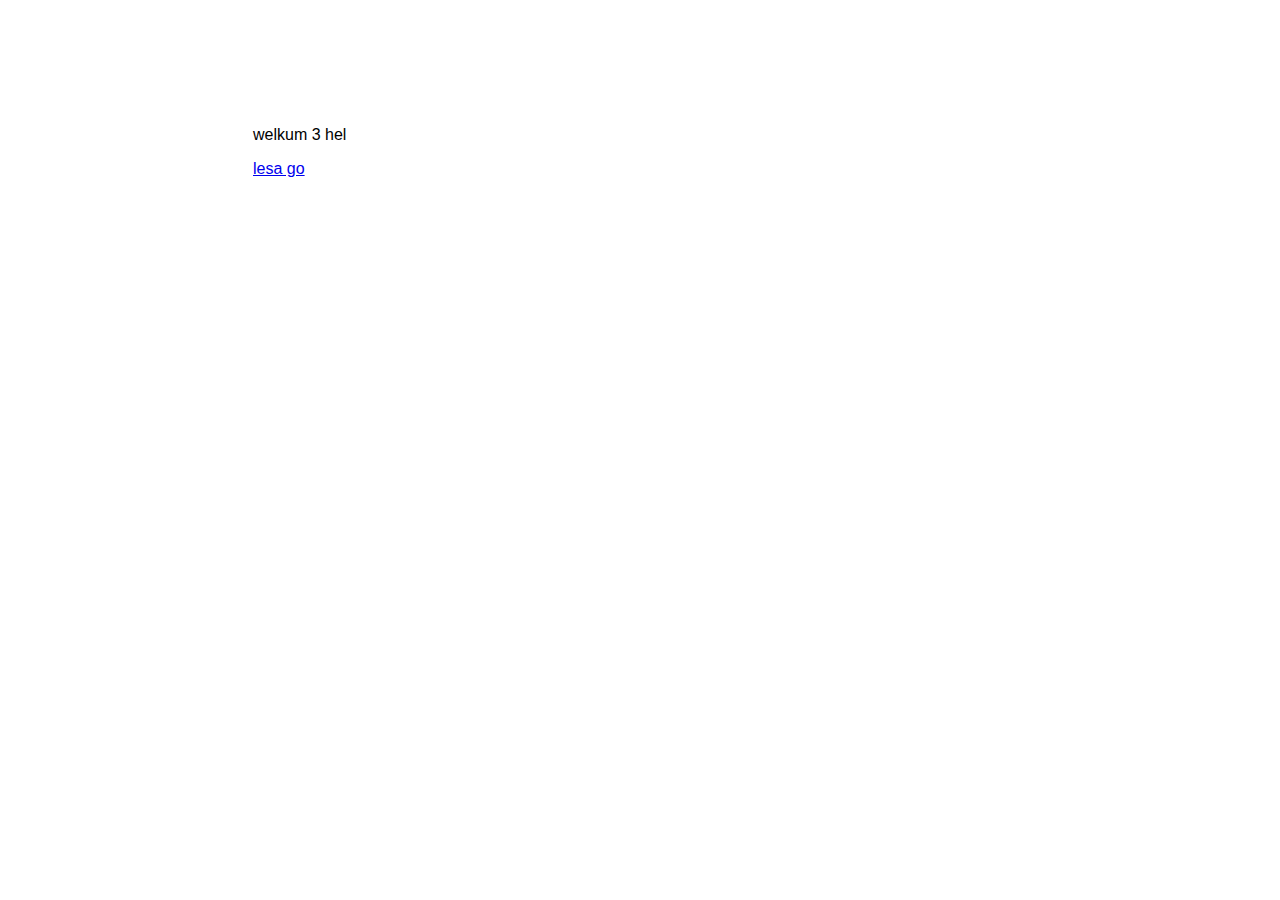
<file: index.html>
<!DOCTYPE html>
<html>
<head>
	  <link rel="icon" type="image/x-icon" href= "icon.png"/>
	<!-- in memoriam: the official color of smash, #dedede -->
	<link href="https://fonts.googleapis.com/css?family=Roboto:400,100italic" rel="stylesheet" type="text/css">
	<style>
		body {
			font-family: 'Comic Sans MS', cursive, sans-serif;
		}

		#wrap {
			width: 774px;
			margin: 10% auto;
		}

		h1 {
			font-style: italic;
			font-weight: 100;
			font-size: 4em;
		}
	</style>
</head>
<body> <!-- clean for now -->
	<div id="wrap">
		<p>welkum 3 hel</p>
		<div>
		</div><p><a href="https://trashisme.github.io/tr4sh/tr4sh/">lesa go</a>
</body>
</html>
</file>
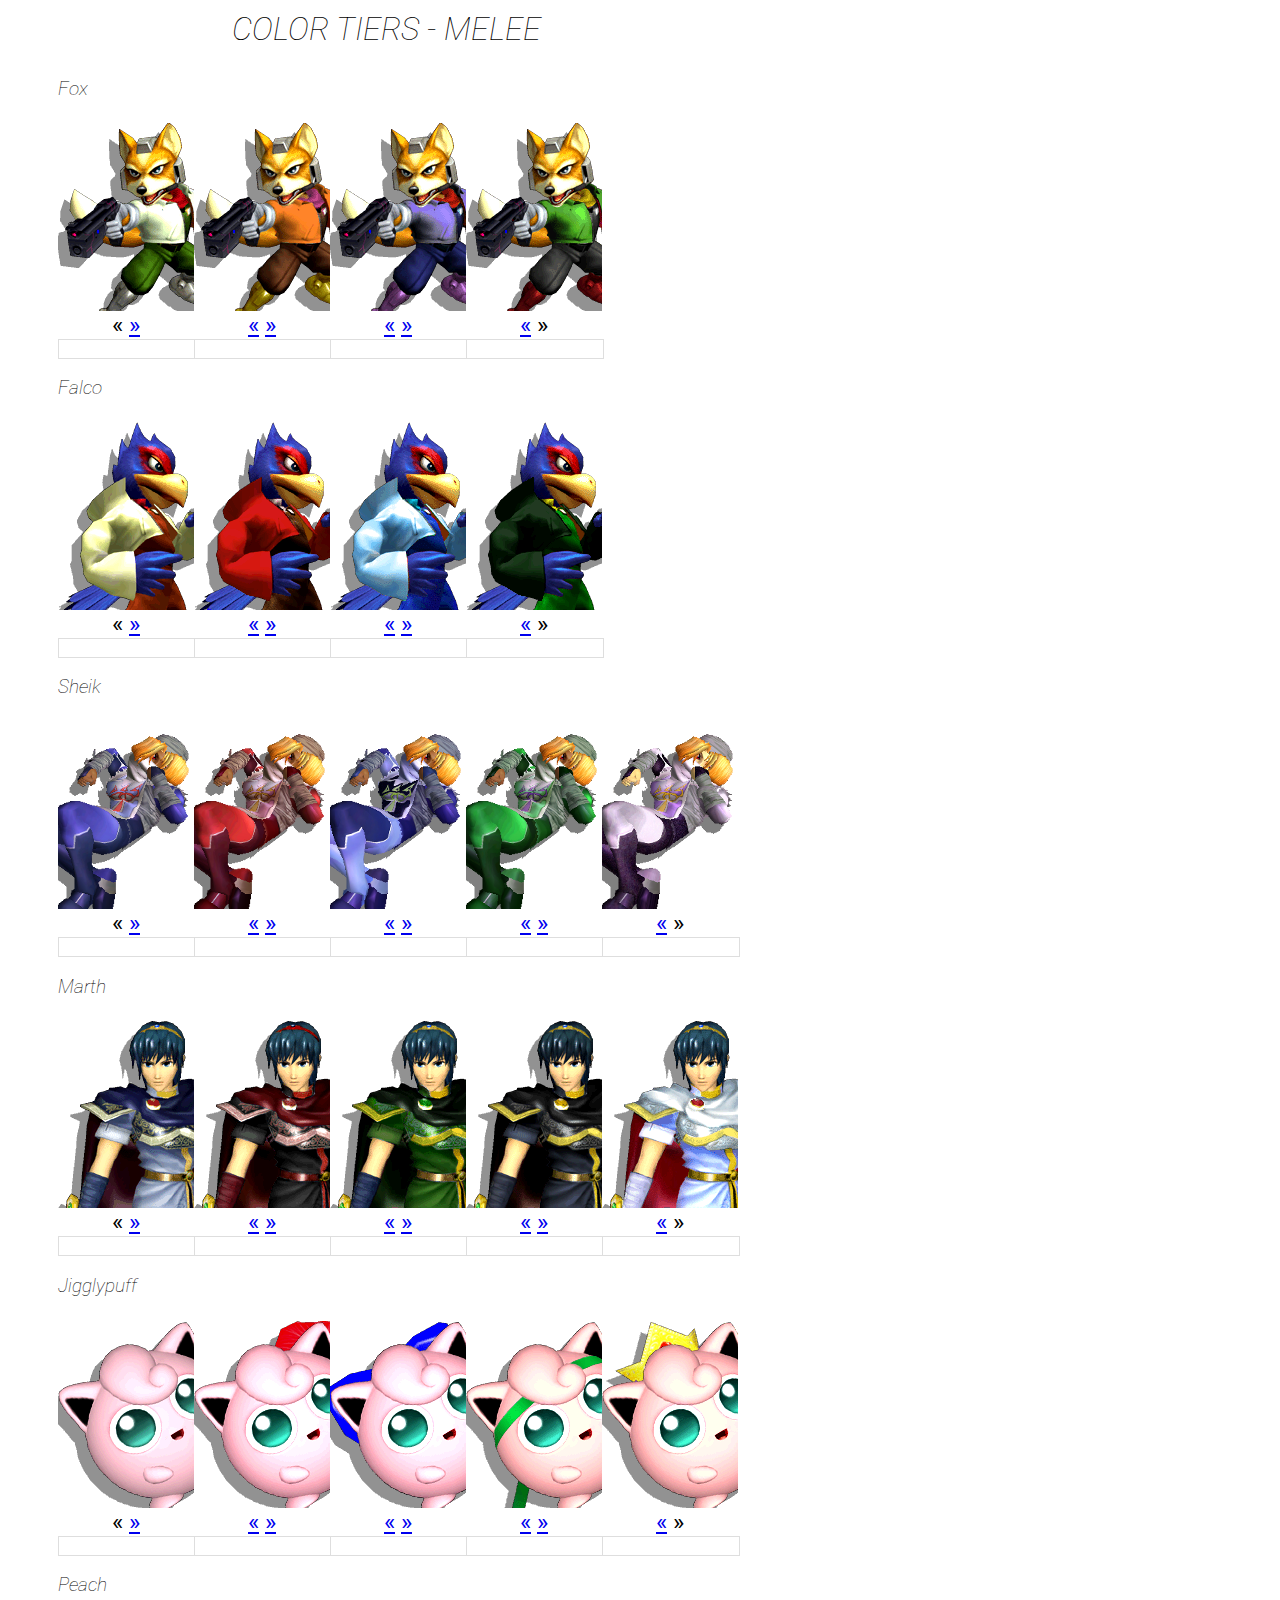
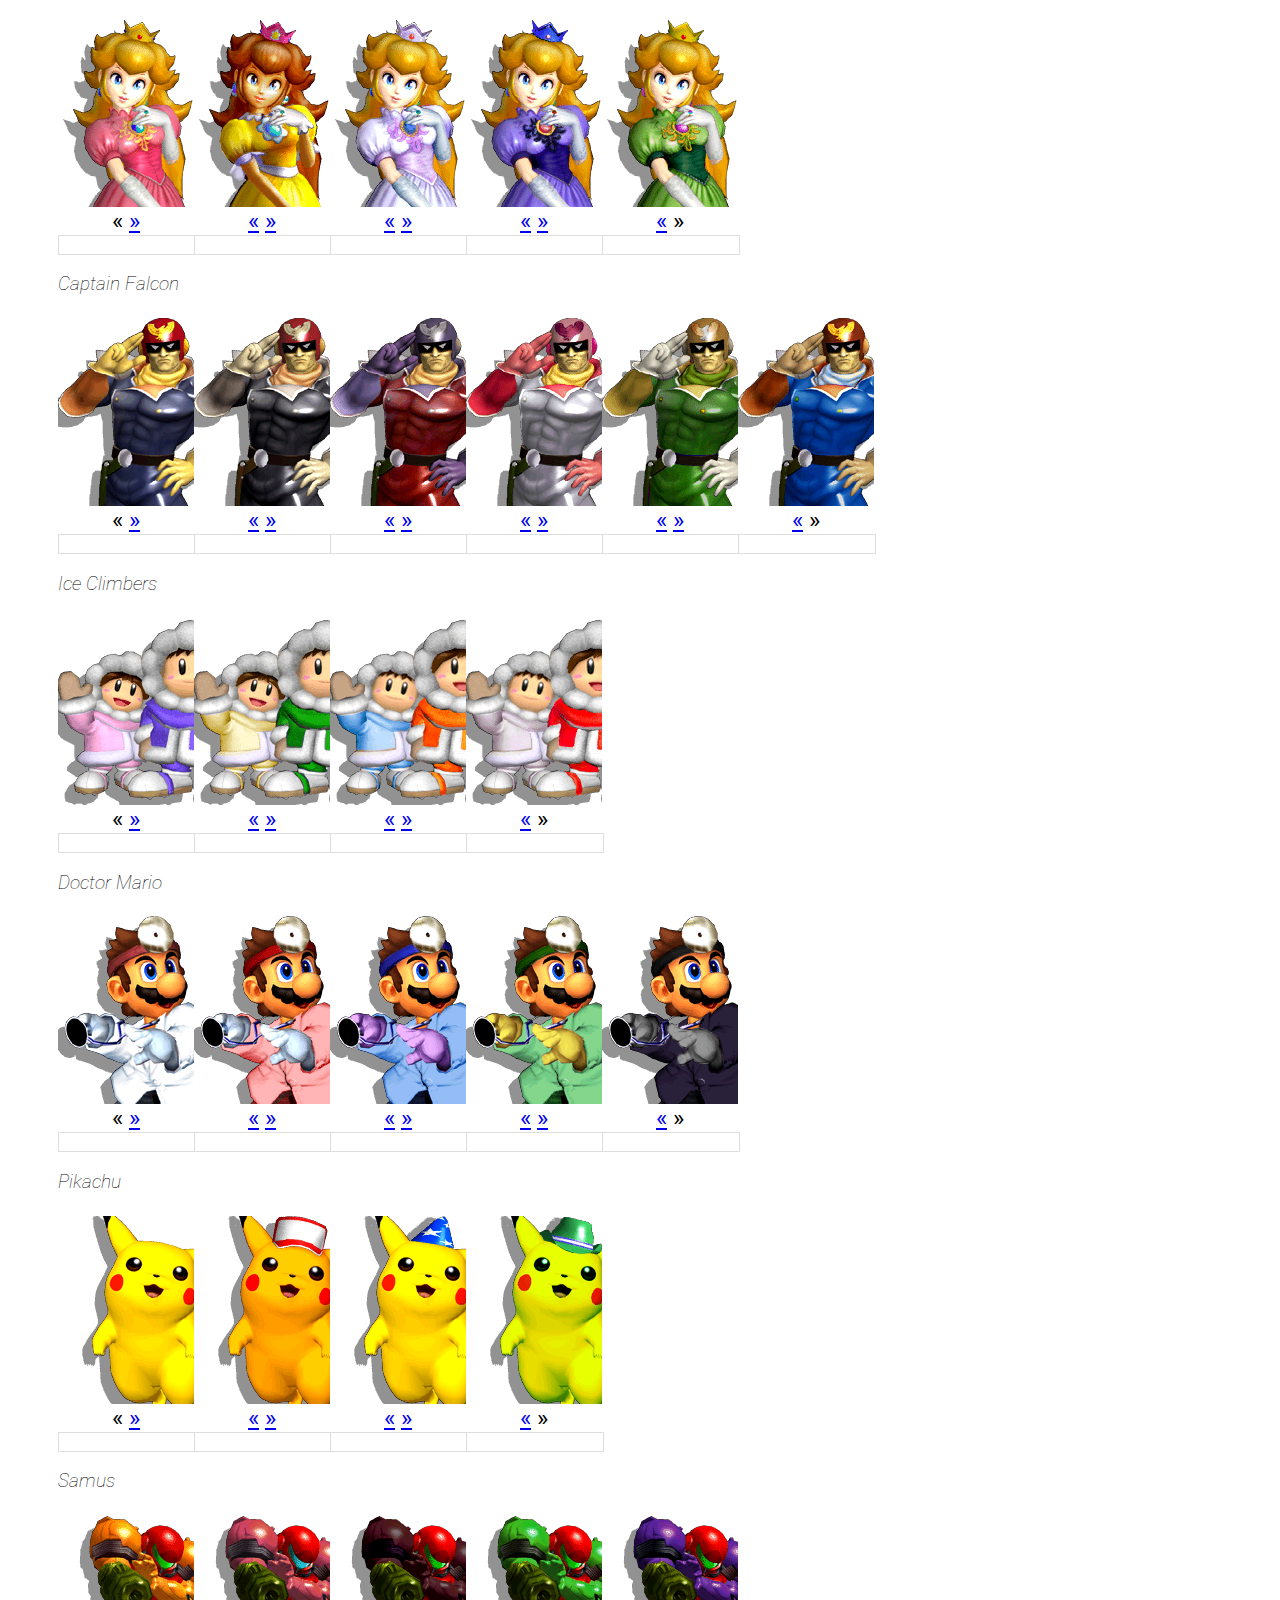
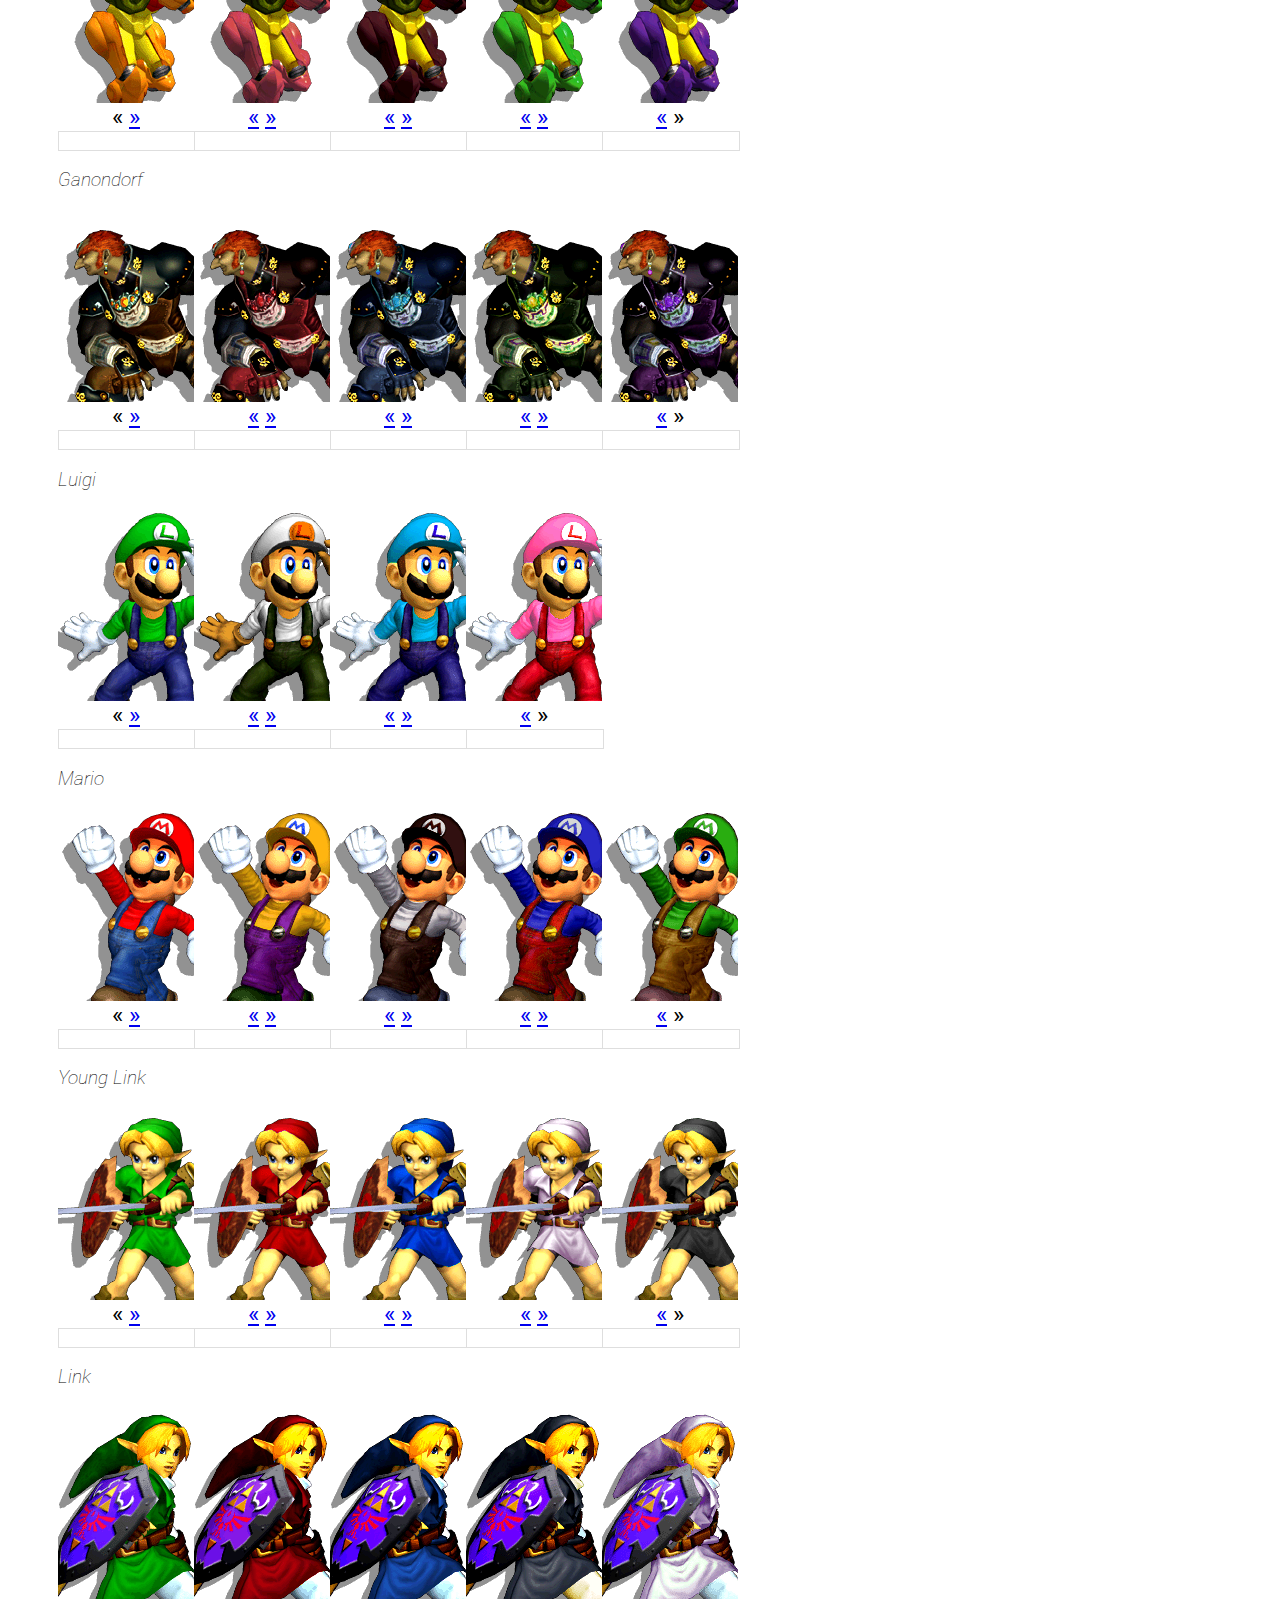
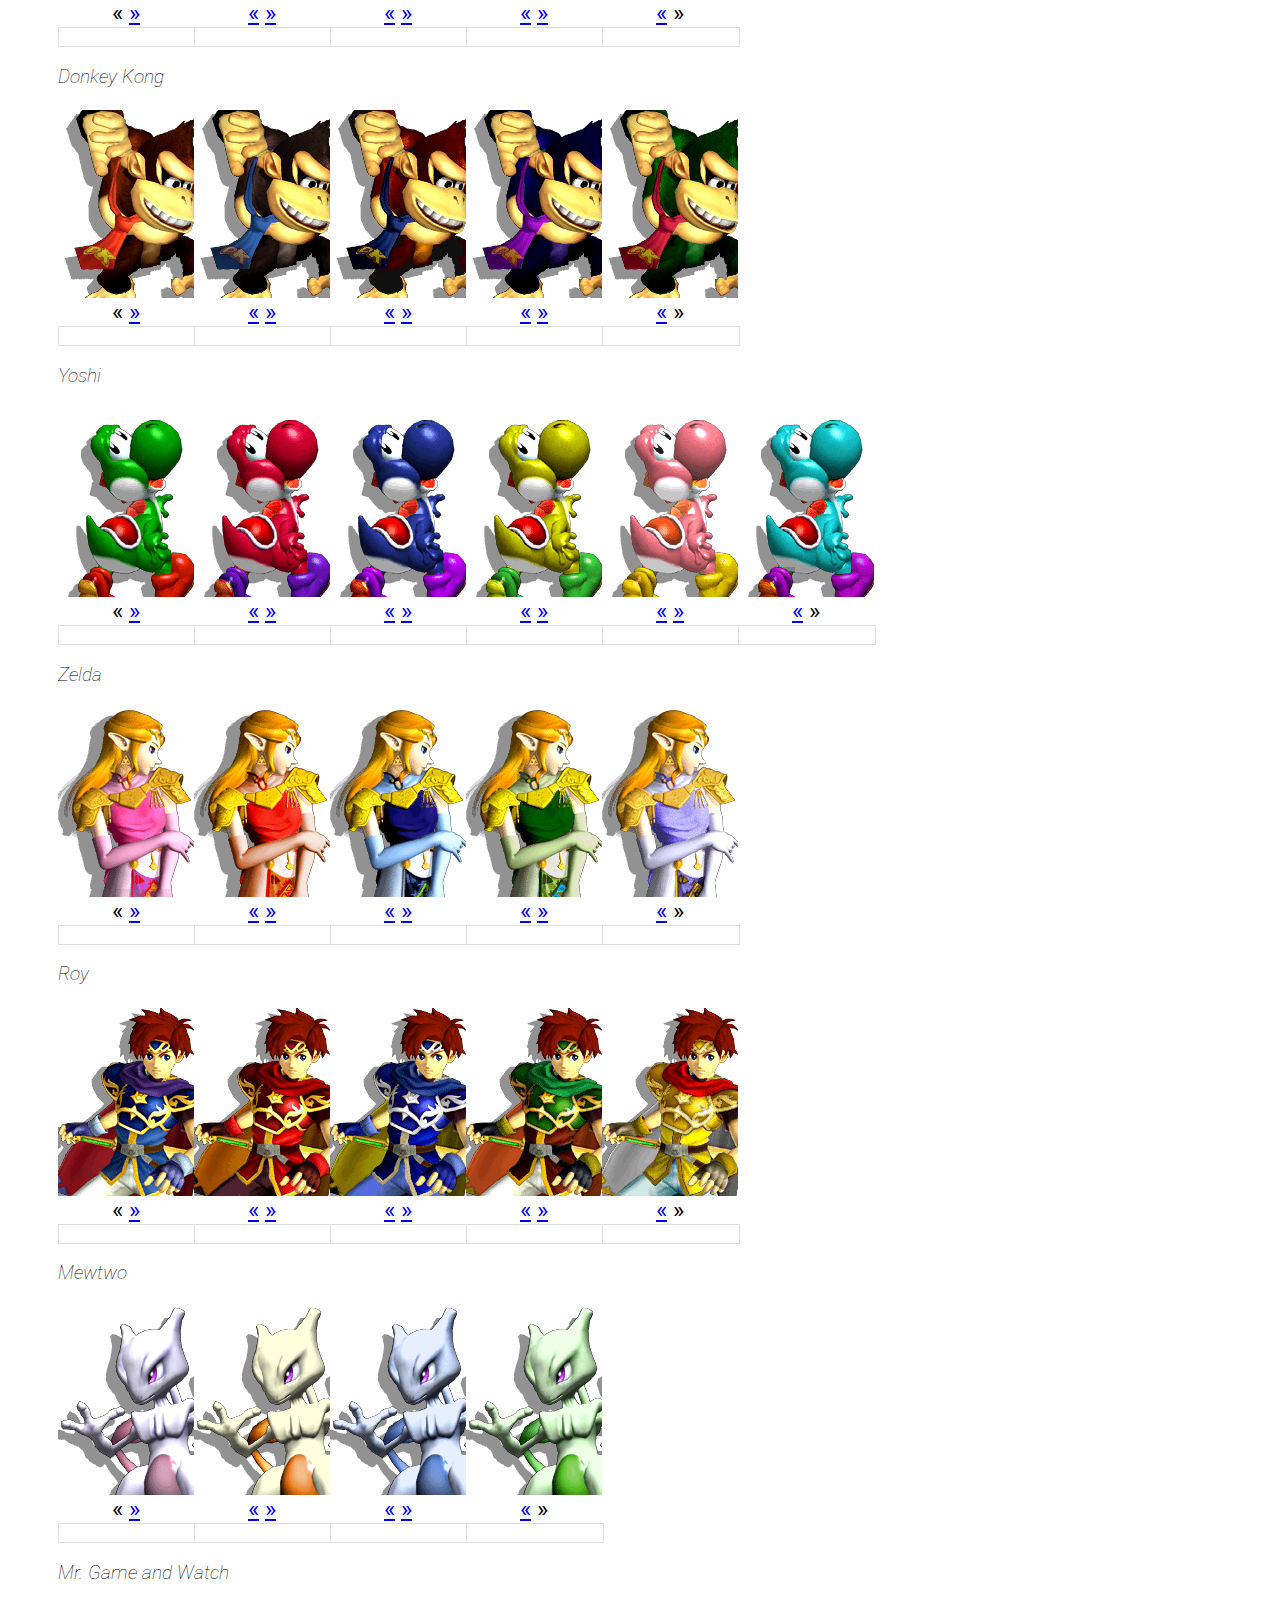
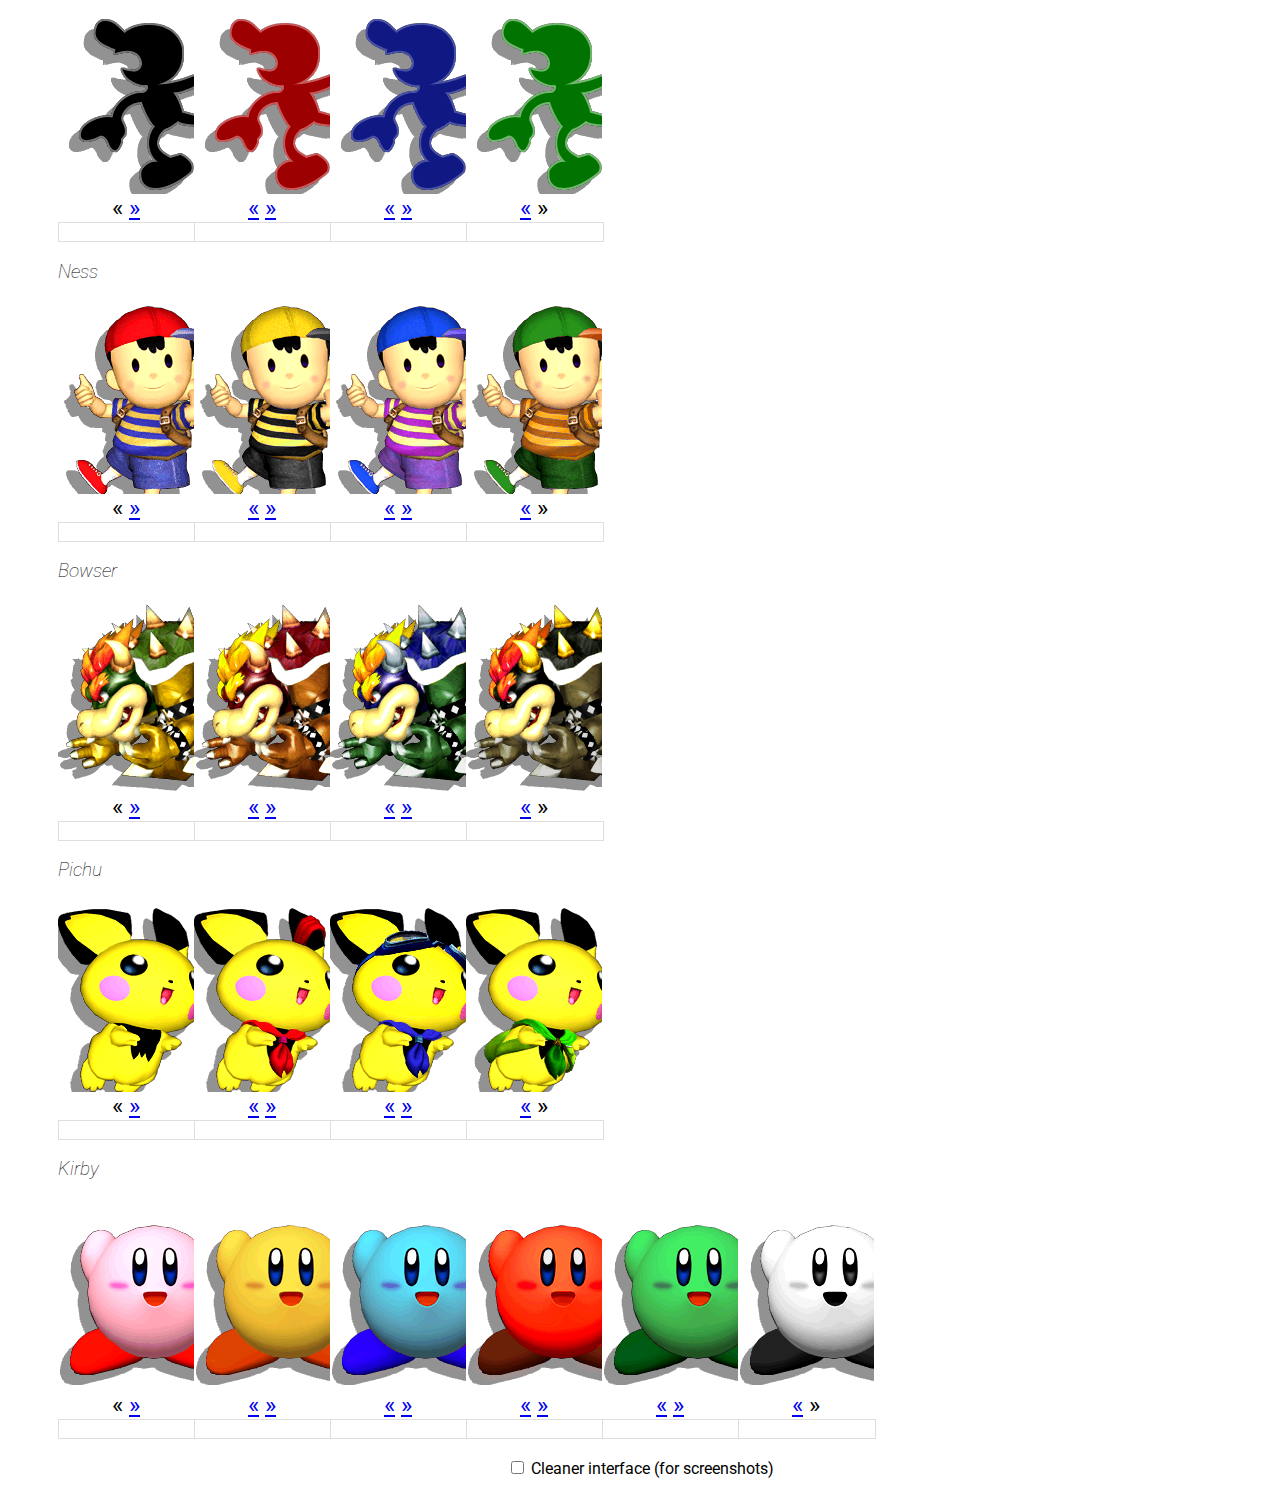
<file: colors/index.htm>
<!doctype html>
<html>
<head>
	<link rel="icon" type="image/x-icon" href= "../icon.png"/>
	<title>Color Tiers - Smash Apps</title>
	<link href="https://fonts.googleapis.com/css?family=Roboto:400,100italic" rel="stylesheet" type="text/css">
    <link href="style.css" rel="stylesheet">
</head>
<body>
	<div class="container">
		<h1>COLOR TIERS - MELEE</h1>

		<div class="col">
			<h3>Fox</h3>
			<div class="row">
				<div class="costume fox0">
					<div class="move">&laquo; <a href="javascript:void();" class="moveRight">&raquo;</a></div><div><input type="text" class="level"></div>
				</div><!--
			 --><div class="costume fox1">
					<div class="move"><a href="javascript:void();" class="moveLeft">&laquo;</a> <a href="javascript:void();" class="moveRight">&raquo;</a></div><div><input type="text" class="level"></div>
				</div><!--
			 --><div class="costume fox2">
					<div class="move"><a href="javascript:void();" class="moveLeft">&laquo;</a> <a href="javascript:void();" class="moveRight">&raquo;</a></div><div><input type="text" class="level"></div>
				</div><!--
			 --><div class="costume fox3">
					<div class="move"><a href="javascript:void();" class="moveLeft">&laquo;</a> &raquo;</div><div><input type="text" class="level"></div>
				</div>
			</div>
			<h3>Falco</h3>
			<div class="row">
				<div class="costume falco0">
					<div class="move">&laquo; <a href="javascript:void();" class="moveRight">&raquo;</a></div><div><input type="text" class="level"></div>
				</div><!--
			 --><div class="costume falco1">
					<div class="move"><a href="javascript:void();" class="moveLeft">&laquo;</a> <a href="javascript:void();" class="moveRight">&raquo;</a></div><div><input type="text" class="level"></div>
				</div><!--
			 --><div class="costume falco2">
					<div class="move"><a href="javascript:void();" class="moveLeft">&laquo;</a> <a href="javascript:void();" class="moveRight">&raquo;</a></div><div><input type="text" class="level"></div>
				</div><!--
			 --><div class="costume falco3">
					<div class="move"><a href="javascript:void();" class="moveLeft">&laquo;</a> &raquo;</div><div><input type="text" class="level"></div>
				</div>
			</div>
			<h3>Sheik</h3>
			<div class="row">
				<div class="costume sheik0">
					<div class="move">&laquo; <a href="javascript:void();" class="moveRight">&raquo;</a></div><div><input type="text" class="level"></div>
				</div><!--
			 --><div class="costume sheik1">
					<div class="move"><a href="javascript:void();" class="moveLeft">&laquo;</a> <a href="javascript:void();" class="moveRight">&raquo;</a></div><div><input type="text" class="level"></div>
				</div><!--
			 --><div class="costume sheik2">
					<div class="move"><a href="javascript:void();" class="moveLeft">&laquo;</a> <a href="javascript:void();" class="moveRight">&raquo;</a></div><div><input type="text" class="level"></div>
				</div><!--
			 --><div class="costume sheik3">
					<div class="move"><a href="javascript:void();" class="moveLeft">&laquo;</a> <a href="javascript:void();" class="moveRight">&raquo;</a></div><div><input type="text" class="level"></div>
				</div><!--
			 --><div class="costume sheik4">
					<div class="move"><a href="javascript:void();" class="moveLeft">&laquo;</a> &raquo;</div><div><input type="text" class="level"></div>
				</div>
			</div>
			<h3>Marth</h3>
			<div class="row">
				<div class="costume marth0">
					<div class="move">&laquo; <a href="javascript:void();" class="moveRight">&raquo;</a></div><div><input type="text" class="level"></div>
				</div><!--
			 --><div class="costume marth1">
					<div class="move"><a href="javascript:void();" class="moveLeft">&laquo;</a> <a href="javascript:void();" class="moveRight">&raquo;</a></div><div><input type="text" class="level"></div>
				</div><!--
			 --><div class="costume marth2">
					<div class="move"><a href="javascript:void();" class="moveLeft">&laquo;</a> <a href="javascript:void();" class="moveRight">&raquo;</a></div><div><input type="text" class="level"></div>
				</div><!--
			 --><div class="costume marth3">
					<div class="move"><a href="javascript:void();" class="moveLeft">&laquo;</a> <a href="javascript:void();" class="moveRight">&raquo;</a></div><div><input type="text" class="level"></div>
				</div><!--
			 --><div class="costume marth4">
					<div class="move"><a href="javascript:void();" class="moveLeft">&laquo;</a> &raquo;</div><div><input type="text" class="level"></div>
				</div>
			</div>
		</div>
		<div class="col">
			<h3>Jigglypuff</h3>
			<div class="row">
				<div class="costume jiggly0">
					<div class="move">&laquo; <a href="javascript:void();" class="moveRight">&raquo;</a></div><div><input type="text" class="level"></div>
				</div><!--
			 --><div class="costume jiggly1">
					<div class="move"><a href="javascript:void();" class="moveLeft">&laquo;</a> <a href="javascript:void();" class="moveRight">&raquo;</a></div><div><input type="text" class="level"></div>
				</div><!--
			 --><div class="costume jiggly2">
					<div class="move"><a href="javascript:void();" class="moveLeft">&laquo;</a> <a href="javascript:void();" class="moveRight">&raquo;</a></div><div><input type="text" class="level"></div>
				</div><!--
			 --><div class="costume jiggly3">
					<div class="move"><a href="javascript:void();" class="moveLeft">&laquo;</a> <a href="javascript:void();" class="moveRight">&raquo;</a></div><div><input type="text" class="level"></div>
				</div><!--
			 --><div class="costume jiggly4">
					<div class="move"><a href="javascript:void();" class="moveLeft">&laquo;</a> &raquo;</div><div><input type="text" class="level"></div>
				</div>
			</div>
			<h3>Peach</h3>
			<div class="row">
				<div class="costume peach0">
					<div class="move">&laquo; <a href="javascript:void();" class="moveRight">&raquo;</a></div><div><input type="text" class="level"></div>
				</div><!--
			 --><div class="costume peach1">
					<div class="move"><a href="javascript:void();" class="moveLeft">&laquo;</a> <a href="javascript:void();" class="moveRight">&raquo;</a></div><div><input type="text" class="level"></div>
				</div><!--
			 --><div class="costume peach2">
					<div class="move"><a href="javascript:void();" class="moveLeft">&laquo;</a> <a href="javascript:void();" class="moveRight">&raquo;</a></div><div><input type="text" class="level"></div>
				</div><!--
			 --><div class="costume peach3">
					<div class="move"><a href="javascript:void();" class="moveLeft">&laquo;</a> <a href="javascript:void();" class="moveRight">&raquo;</a></div><div><input type="text" class="level"></div>
				</div><!--
			 --><div class="costume peach4">
					<div class="move"><a href="javascript:void();" class="moveLeft">&laquo;</a> &raquo;</div><div><input type="text" class="level"></div>
				</div>
			</div>
			<h3>Captain Falcon</h3>
			<div class="row">
				<div class="costume captain0">
					<div class="move">&laquo; <a href="javascript:void();" class="moveRight">&raquo;</a></div><div><input type="text" class="level"></div>
				</div><!--
			 --><div class="costume captain1">
					<div class="move"><a href="javascript:void();" class="moveLeft">&laquo;</a> <a href="javascript:void();" class="moveRight">&raquo;</a></div><div><input type="text" class="level"></div>
				</div><!--
			 --><div class="costume captain2">
					<div class="move"><a href="javascript:void();" class="moveLeft">&laquo;</a> <a href="javascript:void();" class="moveRight">&raquo;</a></div><div><input type="text" class="level"></div>
				</div><!--
			 --><div class="costume captain3">
					<div class="move"><a href="javascript:void();" class="moveLeft">&laquo;</a> <a href="javascript:void();" class="moveRight">&raquo;</a></div><div><input type="text" class="level"></div>
				</div><!--
			 --><div class="costume captain4">
					<div class="move"><a href="javascript:void();" class="moveLeft">&laquo;</a> <a href="javascript:void();" class="moveRight">&raquo;</a></div><div><input type="text" class="level"></div>
				</div><!--
			 --><div class="costume captain5">
					<div class="move"><a href="javascript:void();" class="moveLeft">&laquo;</a> &raquo;</div><div><input type="text" class="level"></div>
				</div>
			</div>
			<h3>Ice Climbers</h3>
			<div class="row">
				<div class="costume icies0">
					<div class="move">&laquo; <a href="javascript:void();" class="moveRight">&raquo;</a></div><div><input type="text" class="level"></div>
				</div><!--
			 --><div class="costume icies1">
					<div class="move"><a href="javascript:void();" class="moveLeft">&laquo;</a> <a href="javascript:void();" class="moveRight">&raquo;</a></div><div><input type="text" class="level"></div>
				</div><!--
			 --><div class="costume icies2">
					<div class="move"><a href="javascript:void();" class="moveLeft">&laquo;</a> <a href="javascript:void();" class="moveRight">&raquo;</a></div><div><input type="text" class="level"></div>
				</div><!--
			 --><div class="costume icies3">
					<div class="move"><a href="javascript:void();" class="moveLeft">&laquo;</a> &raquo;</div><div><input type="text" class="level"></div>
				</div>
			</div>
		</div><!--
	 --><div class="col">
			<h3>Doctor Mario</h3>
			<div class="row">
				<div class="costume doc0">
					<div class="move">&laquo; <a href="javascript:void();" class="moveRight">&raquo;</a></div><div><input type="text" class="level"></div>
				</div><!--
			 --><div class="costume doc1">
					<div class="move"><a href="javascript:void();" class="moveLeft">&laquo;</a> <a href="javascript:void();" class="moveRight">&raquo;</a></div><div><input type="text" class="level"></div>
				</div><!--
			 --><div class="costume doc2">
					<div class="move"><a href="javascript:void();" class="moveLeft">&laquo;</a> <a href="javascript:void();" class="moveRight">&raquo;</a></div><div><input type="text" class="level"></div>
				</div><!--
			 --><div class="costume doc3">
					<div class="move"><a href="javascript:void();" class="moveLeft">&laquo;</a> <a href="javascript:void();" class="moveRight">&raquo;</a></div><div><input type="text" class="level"></div>
				</div><!--
			 --><div class="costume doc4">
					<div class="move"><a href="javascript:void();" class="moveLeft">&laquo;</a> &raquo;</div><div><input type="text" class="level"></div>
				</div>
			</div>
			<h3>Pikachu</h3>
			<div class="row">
				<div class="costume pika0">
					<div class="move">&laquo; <a href="javascript:void();" class="moveRight">&raquo;</a></div><div><input type="text" class="level"></div>
				</div><!--
			 --><div class="costume pika1">
					<div class="move"><a href="javascript:void();" class="moveLeft">&laquo;</a> <a href="javascript:void();" class="moveRight">&raquo;</a></div><div><input type="text" class="level"></div>
				</div><!--
			 --><div class="costume pika2">
					<div class="move"><a href="javascript:void();" class="moveLeft">&laquo;</a> <a href="javascript:void();" class="moveRight">&raquo;</a></div><div><input type="text" class="level"></div>
				</div><!--
			 --><div class="costume pika3">
					<div class="move"><a href="javascript:void();" class="moveLeft">&laquo;</a> &raquo;</div><div><input type="text" class="level"></div>
				</div>
			</div>
			<h3>Samus</h3>
			<div class="row">
				<div class="costume samus0">
					<div class="move">&laquo; <a href="javascript:void();" class="moveRight">&raquo;</a></div><div><input type="text" class="level"></div>
				</div><!--
			 --><div class="costume samus1">
					<div class="move"><a href="javascript:void();" class="moveLeft">&laquo;</a> <a href="javascript:void();" class="moveRight">&raquo;</a></div><div><input type="text" class="level"></div>
				</div><!--
			 --><div class="costume samus2">
					<div class="move"><a href="javascript:void();" class="moveLeft">&laquo;</a> <a href="javascript:void();" class="moveRight">&raquo;</a></div><div><input type="text" class="level"></div>
				</div><!--
			 --><div class="costume samus3">
					<div class="move"><a href="javascript:void();" class="moveLeft">&laquo;</a> <a href="javascript:void();" class="moveRight">&raquo;</a></div><div><input type="text" class="level"></div>
				</div><!--
			 --><div class="costume samus4">
					<div class="move"><a href="javascript:void();" class="moveLeft">&laquo;</a> &raquo;</div><div><input type="text" class="level"></div>
				</div>
			</div>
			<h3>Ganondorf</h3>
			<div class="row">
				<div class="costume ganon0">
					<div class="move">&laquo; <a href="javascript:void();" class="moveRight">&raquo;</a></div><div><input type="text" class="level"></div>
				</div><!--
			 --><div class="costume ganon1">
					<div class="move"><a href="javascript:void();" class="moveLeft">&laquo;</a> <a href="javascript:void();" class="moveRight">&raquo;</a></div><div><input type="text" class="level"></div>
				</div><!--
			 --><div class="costume ganon2">
					<div class="move"><a href="javascript:void();" class="moveLeft">&laquo;</a> <a href="javascript:void();" class="moveRight">&raquo;</a></div><div><input type="text" class="level"></div>
				</div><!--
			 --><div class="costume ganon3">
					<div class="move"><a href="javascript:void();" class="moveLeft">&laquo;</a> <a href="javascript:void();" class="moveRight">&raquo;</a></div><div><input type="text" class="level"></div>
				</div><!--
			 --><div class="costume ganon4">
					<div class="move"><a href="javascript:void();" class="moveLeft">&laquo;</a> &raquo;</div><div><input type="text" class="level"></div>
				</div>
			</div>
		</div>
		<div class="col">
			<h3>Luigi</h3>
			<div class="row">
				<div class="costume luigi0">
					<div class="move">&laquo; <a href="javascript:void();" class="moveRight">&raquo;</a></div><div><input type="text" class="level"></div>
				</div><!--
			 --><div class="costume luigi1">
					<div class="move"><a href="javascript:void();" class="moveLeft">&laquo;</a> <a href="javascript:void();" class="moveRight">&raquo;</a></div><div><input type="text" class="level"></div>
				</div><!--
			 --><div class="costume luigi2">
					<div class="move"><a href="javascript:void();" class="moveLeft">&laquo;</a> <a href="javascript:void();" class="moveRight">&raquo;</a></div><div><input type="text" class="level"></div>
				</div><!--
			 --><div class="costume luigi3">
					<div class="move"><a href="javascript:void();" class="moveLeft">&laquo;</a> &raquo;</div><div><input type="text" class="level"></div>
				</div>
			</div>
			<h3>Mario</h3>
			<div class="row">
				<div class="costume mario0">
					<div class="move">&laquo; <a href="javascript:void();" class="moveRight">&raquo;</a></div><div><input type="text" class="level"></div>
				</div><!--
			 --><div class="costume mario1">
					<div class="move"><a href="javascript:void();" class="moveLeft">&laquo;</a> <a href="javascript:void();" class="moveRight">&raquo;</a></div><div><input type="text" class="level"></div>
				</div><!--
			 --><div class="costume mario2">
					<div class="move"><a href="javascript:void();" class="moveLeft">&laquo;</a> <a href="javascript:void();" class="moveRight">&raquo;</a></div><div><input type="text" class="level"></div>
				</div><!--
			 --><div class="costume mario3">
					<div class="move"><a href="javascript:void();" class="moveLeft">&laquo;</a> <a href="javascript:void();" class="moveRight">&raquo;</a></div><div><input type="text" class="level"></div>
				</div><!--
			 --><div class="costume mario4">
					<div class="move"><a href="javascript:void();" class="moveLeft">&laquo;</a> &raquo;</div><div><input type="text" class="level"></div>
				</div>
			</div>
			<h3>Young Link</h3>
			<div class="row">
				<div class="costume ylink0">
					<div class="move">&laquo; <a href="javascript:void();" class="moveRight">&raquo;</a></div><div><input type="text" class="level"></div>
				</div><!--
			 --><div class="costume ylink1">
					<div class="move"><a href="javascript:void();" class="moveLeft">&laquo;</a> <a href="javascript:void();" class="moveRight">&raquo;</a></div><div><input type="text" class="level"></div>
				</div><!--
			 --><div class="costume ylink2">
					<div class="move"><a href="javascript:void();" class="moveLeft">&laquo;</a> <a href="javascript:void();" class="moveRight">&raquo;</a></div><div><input type="text" class="level"></div>
				</div><!--
			 --><div class="costume ylink3">
					<div class="move"><a href="javascript:void();" class="moveLeft">&laquo;</a> <a href="javascript:void();" class="moveRight">&raquo;</a></div><div><input type="text" class="level"></div>
				</div><!--
			 --><div class="costume ylink4">
					<div class="move"><a href="javascript:void();" class="moveLeft">&laquo;</a> &raquo;</div><div><input type="text" class="level"></div>
				</div>
			</div>
			<h3>Link</h3>
			<div class="row">
				<div class="costume link0">
					<div class="move">&laquo; <a href="javascript:void();" class="moveRight">&raquo;</a></div><div><input type="text" class="level"></div>
				</div><!--
			 --><div class="costume link1">
					<div class="move"><a href="javascript:void();" class="moveLeft">&laquo;</a> <a href="javascript:void();" class="moveRight">&raquo;</a></div><div><input type="text" class="level"></div>
				</div><!--
			 --><div class="costume link2">
					<div class="move"><a href="javascript:void();" class="moveLeft">&laquo;</a> <a href="javascript:void();" class="moveRight">&raquo;</a></div><div><input type="text" class="level"></div>
				</div><!--
			 --><div class="costume link3">
					<div class="move"><a href="javascript:void();" class="moveLeft">&laquo;</a> <a href="javascript:void();" class="moveRight">&raquo;</a></div><div><input type="text" class="level"></div>
				</div><!--
			 --><div class="costume link4">
					<div class="move"><a href="javascript:void();" class="moveLeft">&laquo;</a> &raquo;</div><div><input type="text" class="level"></div>
				</div>
			</div>
		</div><!--
	 --><div class="col">
			<h3>Donkey Kong</h3>
			<div class="row">
				<div class="costume dank0">
					<div class="move">&laquo; <a href="javascript:void();" class="moveRight">&raquo;</a></div><div><input type="text" class="level"></div>
				</div><!--
			 --><div class="costume dank1">
					<div class="move"><a href="javascript:void();" class="moveLeft">&laquo;</a> <a href="javascript:void();" class="moveRight">&raquo;</a></div><div><input type="text" class="level"></div>
				</div><!--
			 --><div class="costume dank2">
					<div class="move"><a href="javascript:void();" class="moveLeft">&laquo;</a> <a href="javascript:void();" class="moveRight">&raquo;</a></div><div><input type="text" class="level"></div>
				</div><!--
			 --><div class="costume dank3">
					<div class="move"><a href="javascript:void();" class="moveLeft">&laquo;</a> <a href="javascript:void();" class="moveRight">&raquo;</a></div><div><input type="text" class="level"></div>
				</div><!--
			 --><div class="costume dank4">
					<div class="move"><a href="javascript:void();" class="moveLeft">&laquo;</a> &raquo;</div><div><input type="text" class="level"></div>
				</div>
			</div>
			<h3>Yoshi</h3>
			<div class="row">
				<div class="costume yoshi0">
					<div class="move">&laquo; <a href="javascript:void();" class="moveRight">&raquo;</a></div><div><input type="text" class="level"></div>
				</div><!--
			 --><div class="costume yoshi1">
					<div class="move"><a href="javascript:void();" class="moveLeft">&laquo;</a> <a href="javascript:void();" class="moveRight">&raquo;</a></div><div><input type="text" class="level"></div>
				</div><!--
			 --><div class="costume yoshi2">
					<div class="move"><a href="javascript:void();" class="moveLeft">&laquo;</a> <a href="javascript:void();" class="moveRight">&raquo;</a></div><div><input type="text" class="level"></div>
				</div><!--
			 --><div class="costume yoshi3">
					<div class="move"><a href="javascript:void();" class="moveLeft">&laquo;</a> <a href="javascript:void();" class="moveRight">&raquo;</a></div><div><input type="text" class="level"></div>
				</div><!--
			 --><div class="costume yoshi4">
					<div class="move"><a href="javascript:void();" class="moveLeft">&laquo;</a> <a href="javascript:void();" class="moveRight">&raquo;</a></div><div><input type="text" class="level"></div>
				</div><!--
			 --><div class="costume yoshi5">
					<div class="move"><a href="javascript:void();" class="moveLeft">&laquo;</a> &raquo;</div><div><input type="text" class="level"></div>
				</div>
			</div>
			<h3>Zelda</h3>
			<div class="row">
				<div class="costume zelda0">
					<div class="move">&laquo; <a href="javascript:void();" class="moveRight">&raquo;</a></div><div><input type="text" class="level"></div>
				</div><!--
			 --><div class="costume zelda1">
					<div class="move"><a href="javascript:void();" class="moveLeft">&laquo;</a> <a href="javascript:void();" class="moveRight">&raquo;</a></div><div><input type="text" class="level"></div>
				</div><!--
			 --><div class="costume zelda2">
					<div class="move"><a href="javascript:void();" class="moveLeft">&laquo;</a> <a href="javascript:void();" class="moveRight">&raquo;</a></div><div><input type="text" class="level"></div>
				</div><!--
			 --><div class="costume zelda3">
					<div class="move"><a href="javascript:void();" class="moveLeft">&laquo;</a> <a href="javascript:void();" class="moveRight">&raquo;</a></div><div><input type="text" class="level"></div>
				</div><!--
			 --><div class="costume zelda4">
					<div class="move"><a href="javascript:void();" class="moveLeft">&laquo;</a> &raquo;</div><div><input type="text" class="level"></div>
				</div>
			</div>
			<h3>Roy</h3>
			<div class="row">
				<div class="costume roy0">
					<div class="move">&laquo; <a href="javascript:void();" class="moveRight">&raquo;</a></div><div><input type="text" class="level"></div>
				</div><!--
			 --><div class="costume roy1">
					<div class="move"><a href="javascript:void();" class="moveLeft">&laquo;</a> <a href="javascript:void();" class="moveRight">&raquo;</a></div><div><input type="text" class="level"></div>
				</div><!--
			 --><div class="costume roy2">
					<div class="move"><a href="javascript:void();" class="moveLeft">&laquo;</a> <a href="javascript:void();" class="moveRight">&raquo;</a></div><div><input type="text" class="level"></div>
				</div><!--
			 --><div class="costume roy3">
					<div class="move"><a href="javascript:void();" class="moveLeft">&laquo;</a> <a href="javascript:void();" class="moveRight">&raquo;</a></div><div><input type="text" class="level"></div>
				</div><!--
			 --><div class="costume roy4">
					<div class="move"><a href="javascript:void();" class="moveLeft">&laquo;</a> &raquo;</div><div><input type="text" class="level"></div>
				</div>
			</div>
		</div>
		<div class="col">
			<h3>Mewtwo</h3>
			<div class="row">
				<div class="costume mewtwo0">
					<div class="move">&laquo; <a href="javascript:void();" class="moveRight">&raquo;</a></div><div><input type="text" class="level"></div>
				</div><!--
			 --><div class="costume mewtwo1">
					<div class="move"><a href="javascript:void();" class="moveLeft">&laquo;</a> <a href="javascript:void();" class="moveRight">&raquo;</a></div><div><input type="text" class="level"></div>
				</div><!--
			 --><div class="costume mewtwo2">
					<div class="move"><a href="javascript:void();" class="moveLeft">&laquo;</a> <a href="javascript:void();" class="moveRight">&raquo;</a></div><div><input type="text" class="level"></div>
				</div><!--
			 --><div class="costume mewtwo3">
					<div class="move"><a href="javascript:void();" class="moveLeft">&laquo;</a> &raquo;</div><div><input type="text" class="level"></div>
				</div>
			</div>
			<h3>Mr. Game and Watch</h3>
			<div class="row">
				<div class="costume gnw0">
					<div class="move">&laquo; <a href="javascript:void();" class="moveRight">&raquo;</a></div><div><input type="text" class="level"></div>
				</div><!--
			 --><div class="costume gnw1">
					<div class="move"><a href="javascript:void();" class="moveLeft">&laquo;</a> <a href="javascript:void();" class="moveRight">&raquo;</a></div><div><input type="text" class="level"></div>
				</div><!--
			 --><div class="costume gnw2">
					<div class="move"><a href="javascript:void();" class="moveLeft">&laquo;</a> <a href="javascript:void();" class="moveRight">&raquo;</a></div><div><input type="text" class="level"></div>
				</div><!--
			 --><div class="costume gnw3">
					<div class="move"><a href="javascript:void();" class="moveLeft">&laquo;</a> &raquo;</div><div><input type="text" class="level"></div>
				</div>
			</div>
			<h3>Ness</h3>
			<div class="row">
				<div class="costume ness0">
					<div class="move">&laquo; <a href="javascript:void();" class="moveRight">&raquo;</a></div><div><input type="text" class="level"></div>
				</div><!--
			 --><div class="costume ness1">
					<div class="move"><a href="javascript:void();" class="moveLeft">&laquo;</a> <a href="javascript:void();" class="moveRight">&raquo;</a></div><div><input type="text" class="level"></div>
				</div><!--
			 --><div class="costume ness2">
					<div class="move"><a href="javascript:void();" class="moveLeft">&laquo;</a> <a href="javascript:void();" class="moveRight">&raquo;</a></div><div><input type="text" class="level"></div>
				</div><!--
			 --><div class="costume ness3">
					<div class="move"><a href="javascript:void();" class="moveLeft">&laquo;</a> &raquo;</div><div><input type="text" class="level"></div>
				</div>
			</div>
			<h3>Bowser</h3>
			<div class="row">
				<div class="costume bowser0">
					<div class="move">&laquo; <a href="javascript:void();" class="moveRight">&raquo;</a></div><div><input type="text" class="level"></div>
				</div><!--
			 --><div class="costume bowser1">
					<div class="move"><a href="javascript:void();" class="moveLeft">&laquo;</a> <a href="javascript:void();" class="moveRight">&raquo;</a></div><div><input type="text" class="level"></div>
				</div><!--
			 --><div class="costume bowser2">
					<div class="move"><a href="javascript:void();" class="moveLeft">&laquo;</a> <a href="javascript:void();" class="moveRight">&raquo;</a></div><div><input type="text" class="level"></div>
				</div><!--
			 --><div class="costume bowser3">
					<div class="move"><a href="javascript:void();" class="moveLeft">&laquo;</a> &raquo;</div><div><input type="text" class="level"></div>
				</div>
			</div>
		</div><!--
	 --><div class="col">
			<h3>Pichu</h3>
			<div class="row">
				<div class="costume pichu0">
					<div class="move">&laquo; <a href="javascript:void();" class="moveRight">&raquo;</a></div><div><input type="text" class="level"></div>
				</div><!--
			 --><div class="costume pichu1">
					<div class="move"><a href="javascript:void();" class="moveLeft">&laquo;</a> <a href="javascript:void();" class="moveRight">&raquo;</a></div><div><input type="text" class="level"></div>
				</div><!--
			 --><div class="costume pichu2">
					<div class="move"><a href="javascript:void();" class="moveLeft">&laquo;</a> <a href="javascript:void();" class="moveRight">&raquo;</a></div><div><input type="text" class="level"></div>
				</div><!--
			 --><div class="costume pichu3">
					<div class="move"><a href="javascript:void();" class="moveLeft">&laquo;</a> &raquo;</div><div><input type="text" class="level"></div>
				</div>
			</div>
		</div>
		<div class="col">
			<h3>Kirby</h3>
			<div class="row">
				<div class="costume kirby0">
					<div class="move">&laquo; <a href="javascript:void();" class="moveRight">&raquo;</a></div><div><input type="text" class="level"></div>
				</div><!--
			 --><div class="costume kirby1">
					<div class="move"><a href="javascript:void();" class="moveLeft">&laquo;</a> <a href="javascript:void();" class="moveRight">&raquo;</a></div><div><input type="text" class="level"></div>
				</div><!--
			 --><div class="costume kirby2">
					<div class="move"><a href="javascript:void();" class="moveLeft">&laquo;</a> <a href="javascript:void();" class="moveRight">&raquo;</a></div><div><input type="text" class="level"></div>
				</div><!--
			 --><div class="costume kirby3">
					<div class="move"><a href="javascript:void();" class="moveLeft">&laquo;</a> <a href="javascript:void();" class="moveRight">&raquo;</a></div><div><input type="text" class="level"></div>
				</div><!--
			 --><div class="costume kirby4">
					<div class="move"><a href="javascript:void();" class="moveLeft">&laquo;</a> <a href="javascript:void();" class="moveRight">&raquo;</a></div><div><input type="text" class="level"></div>
				</div><!--
			 --><div class="costume kirby5">
					<div class="move"><a href="javascript:void();" class="moveLeft">&laquo;</a> &raquo;</div><div><input type="text" class="level"></div>
				</div>
			</div>
		</div>
		<div class="controls"><input type="checkbox" id="show"> Cleaner interface (for screenshots)</div>
	</div>
	<script src="https://ajax.googleapis.com/ajax/libs/jquery/1.11.1/jquery.min.js"></script>
	<script>
		var temp,current,prev,next;

		$(document).ready(function () {
			$(".moveLeft").click(function () {
				current = $(this).parent().parent();
				prev = current.prev();
				temp = current.attr("class");
				current.attr("class", prev.attr("class"));
				prev.attr("class", temp);
			});

			$(".moveRight").click(function () {
				current = $(this).parent().parent();
				next = current.next();
				temp = current.attr("class");
				current.attr("class", next.attr("class"));
				next.attr("class", temp);
			});

			$("#show").click(function () {
				if($("#show").is(":checked")) {
					$("h3").css("display","none");
					$(".move").css("display","none");
					$(".level").css("margin-top", "188px");
				} else {
					$("h3").css("display","block");
					$(".move").css("display","block");
					$(".level").css("margin-top", "16px");
				}
			});

			$(".level").change(function () {
				levelVal = $(this).val();
				if (levelVal == "S")
					$(this).attr("class","tier1 level");
				else if (levelVal == "A")
					$(this).attr("class","tier2 level");
				else if (levelVal == "B")
					$(this).attr("class","tier3 level");
				else if (levelVal == "C")
					$(this).attr("class","tier4 level");
				else if (levelVal == "D")
					$(this).attr("class","tier5 level");
				else if (levelVal == "E")
					$(this).attr("class","tier6 level");
				else if (levelVal == "F")
					$(this).attr("class","tier7 level");
				else
					$(this).attr("class","level");
			});
		});
	</script>
</body>
</html>
</file>
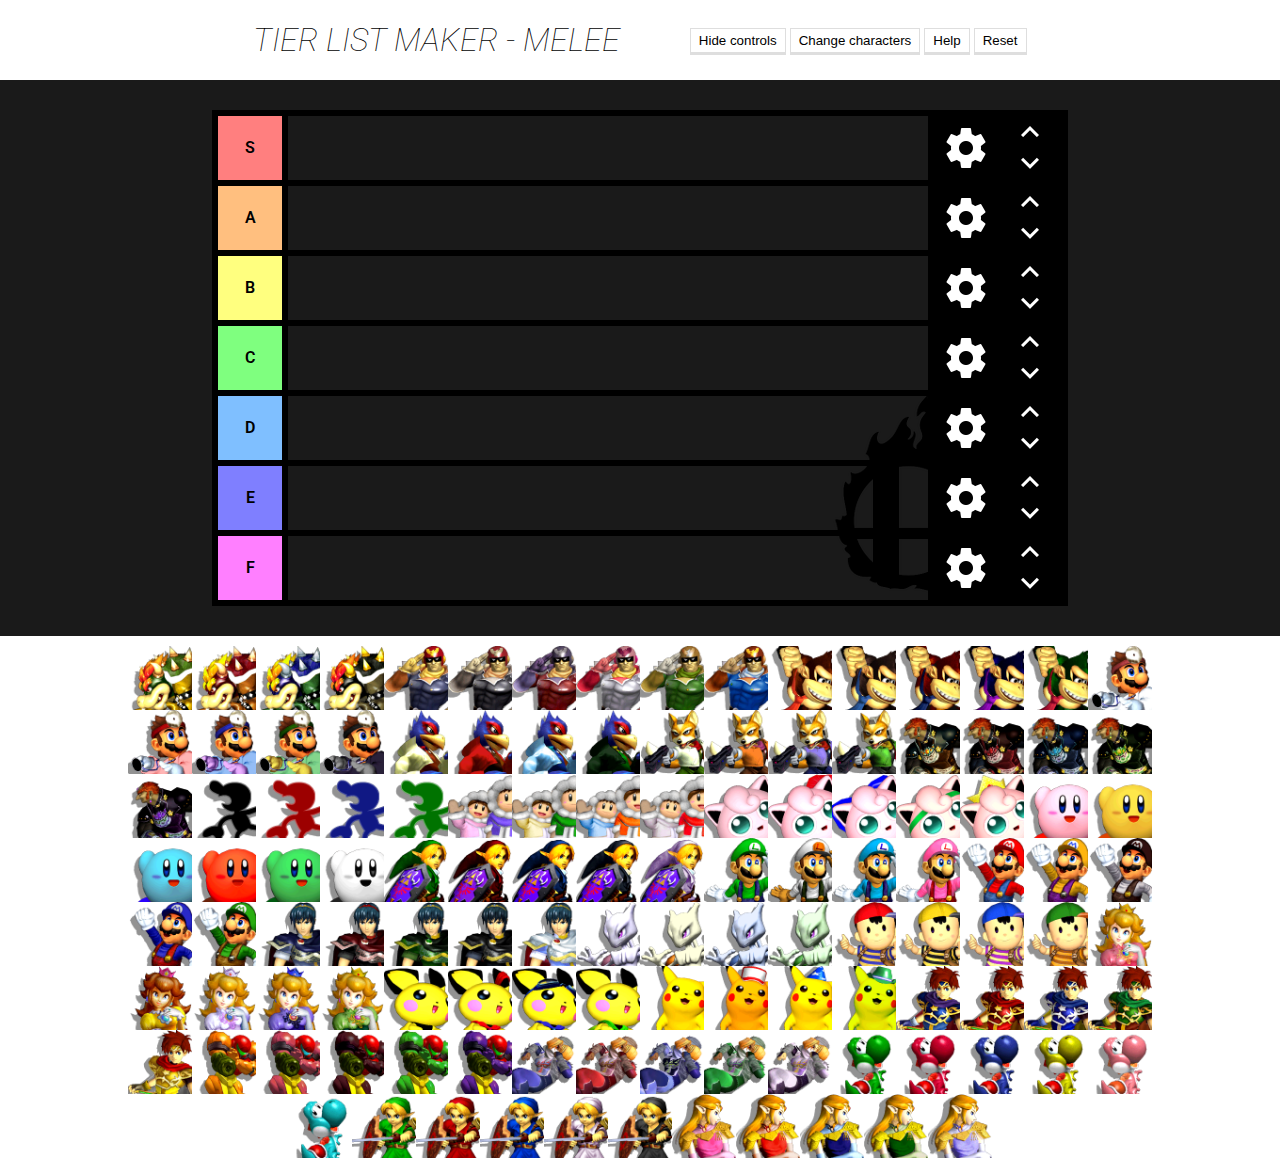
<file: colortiers/index.html>
<!doctype html>
<html>
<head>
	<link rel="icon" type="image/x-icon" href= "../icon.png"/>
	<title>Color Tier List Maker - Smash Apps</title>
	<link href="https://fonts.googleapis.com/css?family=Roboto:400,100italic" rel="stylesheet" type="text/css">
	<link href="newstyle.css" rel="stylesheet">
	<link href="dragula.min.css" rel="stylesheet">
</head>
<body>
	<div id="controls">
		<h1>TIER LIST MAKER - <span>neat</span></h1>
		<div id="buttons">
			<button id="hidebuttons">Hide controls</button>
			<button id="characters">Change characters</button>
			<button id="help">Help</button>
			<button id="reset">Reset</button>
		</div>
	</div>
	
	<div id="tablewrap"><table><tbody>
		<tr>
			<td class="labelHolder" contenteditable="true"><span class="label">S</span></td>
			<td><div class="tier sort" id="rows"></div></td>
			<td><div id="settings"></div><div id="moveButtons"><div id="moveUp"></div><div id="moveDown"></div></div></td>
		</tr>
		<tr>
			<td class="labelHolder" contenteditable="true"><span class="label">A</span></td>
			<td><div class="tier sort" id="rows"></div></td>
			<td><div id="settings"></div><div id="moveButtons"><div id="moveUp"></div><div id="moveDown"></div></div></td>
		</tr>
		<tr>
			<td class="labelHolder" contenteditable="true"><span class="label">B</span></td>
			<td><div class="tier sort" id="rows"></div></td>
			<td><div id="settings"></div><div id="moveButtons"><div id="moveUp"></div><div id="moveDown"></div></div></td>
		</tr>
		<tr>
			<td class="labelHolder" contenteditable="true"><span class="label">C</span></td>
			<td><div class="tier sort" id="rows"></div></td>
			<td><div id="settings"></div><div id="moveButtons"><div id="moveUp"></div><div id="moveDown"></div></div></td>
		</tr>
		<tr>
			<td class="labelHolder" contenteditable="true"><span class="label">D</span></td>
			<td><div class="tier sort" id="rows"></div></td>
			<td><div id="settings"></div><div id="moveButtons"><div id="moveUp"></div><div id="moveDown"></div></div></td>
		</tr>
		<tr>
			<td class="labelHolder" contenteditable="true"><span class="label">E</span></td>
			<td><div class="tier sort" id="rows"></div></td>
			<td><div id="settings"></div><div id="moveButtons"><div id="moveUp"></div><div id="moveDown"></div></div></td>
		</tr>
		<tr>
			<td class="labelHolder" contenteditable="true"><span class="label">F</span></td>
			<td><div class="tier sort" id="rows"></div></td>
			<td><div id="settings"></div><div id="moveButtons"><div id="moveUp"></div><div id="moveDown"></div></div></td>
		</tr>
	</tbody></table>
	</div>
	
	<div id="char" class="sort">
		<div>If no characters are loaded here, choose a game by clicking the "Change game" button above.</div>
	</div>
	
	<div id="overlay">
		<div id="modalWrapper">
			<div id="modal">
				<h1>SETTINGS</h1>
				<span id="close"></span>
				<p>Choose label color:</p>
				<div id="colorselect"><span style="background:#FF7F7F"></span><span style="background:#FFBF7F"></span><span style="background:#FFDF7F"></span><span style="background:#FFFF7F"></span><span style="background:#BFFF7F"></span><span style="background:#7FFF7F"></span><span style="background:#7FFFFF"></span><span style="background:#7FBFFF"></span><span style="background:#7F7FFF"></span><span style="background:#FF7FFF"></span><span style="background:#BF7FBF"></span><span style="background:#3B3B3B"></span><span style="background:#858585"></span><span style="background:#CFCFCF"></span><span style="background:#F7F7F7"></span></div>
				<p>Label name:</p><textarea id="labelName"></textarea>
				<p>Row functions:</p>
				<p><button id="deleteRow">Delete row</button> <button id="clearRow">Clear row</button></p>
				<p><button id="addRowUp">Add row above</button> <button id="addRowBelow">Add row below</button></p>
			</div>
			<div id="charChange">
				<h1>CHANGE CHARACTERS</h1>
				<span id="close"></span>
				<div id="checklist"><div></div></div>
				<p><strong>Hiding characters will remove them from your tierlist!</strong> Do not click unless you are sure you want to change! You cannot undo this.</p>
			</div>
			<div id="helpMenu">
				<h1>HELP</h1>
				<span id="close"></span>
				<p>This is like the <a href="../tier">Smash Tier List Maker</a>, but with every color in the game instead.</p>
				<p><strong>Right now, only Melee is supported.</strong> You can modify the characters that will be displayed by clicking on the "Change characters" button and checking off the boxes.</p>
				<p><strong>To take a screenshot,</strong> you can click the "Hide controls" button to make the list look cleaner. Then, use a screenshot tool such as Snipping Tool on Windows to take a screenshot. Unfortunately, the built-in screenshot feature had to be removed as it wasn't working in this version of the tier list maker.</p>
				<p>There is a gear next to each tier in the tierlist. (If you don't see this gear, click on the "Show controls" button in the top bar. If this doesn't work, <a href="https://www.reddit.com/message/compose?to=Buizbuiz&subject=Smash%20Tier%20List%20Maker">message /u/Buizbuiz on reddit</a>.) If you click on it, you can <strong>change the color of the tier label, add rows, delete the row, or remove all of the characters currently in the row.</strong></p>
				<p>Next to the gear are 2 arrows, pointed up and down. Clicking these will let you <strong>move a tier up and down a level</strong>.</p>
				<p><strong>You can change the name of the tier.</strong> Click on the tier label, you can type in there. If this doesn't work, you can change it in the textbox in the corresponding settings menu.</p>
				<p>If you want to <strong>completely start over</strong>, refresh the page or click the "Reset" button at the top of the page.</a>
			</div>
			<div id="screenshotShow">
				<span id="close"></span>
				<p>Your image should appear above. You can copy or save this image. Try uploading it to an image hosting website such as <a href="http://imgur.com">Imgur</a>. Alternatively, copy the code below to share an editable version of your tierlist. Just paste a code into the box below and click "Run code" to access it.</p>
			<textarea id="exportcode" cols="30" rows="8"></textarea><div><button id="runCode">Run code</button></div>
		</div>
	</div>
	<script src="https://ajax.googleapis.com/ajax/libs/jquery/1.11.1/jquery.min.js"></script>
	<script src="dragula.min.js"></script>
	<script>
		dragula({
			isContainer: function (el) {
				return el.classList.contains('sort');
			}
		}).on("drop", function() {
			localStorage.setItem("TierListMakerCode",toCode());
		});
		
		// character images
		var singleChar = "<div class='character'></div>";
		var singleCheckWrap = "<div class='characterCheckWrap'></div>";
		var gameMelee = [	["melee", 0, ""],
							["bowser", 3, "Bowser"],
							["captain", 5, "C. Falcon"],
							["dk", 4, "DK"],
							["doc", 4, "Dr. Mario"],
							["falco", 3, "Falco"],
							["fox", 3, "Fox"],
							["ganon", 4, "Ganondorf"],
							["gnw", 3, "Mr. G&W"],
							["icies", 3, "Ice Climbers"],
							["jiggly", 4, "Jigglypuff"],
							["kirby", 5, "Kirby"],
							["link", 4, "Link"],
							["luigi", 3, "Luigi"],
							["mario", 4, "Mario"],
							["marth", 4, "Marth"],
							["mewtwo", 3, "Mewtwo"],
							["ness", 3, "Ness"],
							["peach", 4, "Peach"],
							["pichu", 3, "Pichu"],
							["pika", 3, "Pikachu"],
							["roy", 4, "Roy"],
							["samus", 4, "Samus"],
							["sheik", 4, "Sheik"],
							["yoshi", 5, "Yoshi"],
							["ylink", 4, "Young Link"],
							["zelda", 4, "Zelda"] ];
		
		var singleTier = "<tr><td class='labelHolder' contenteditable='true' style='background-color:#FFFF7F'><span class='label'>NEW</span></td><td><div class='tier sort' id='rows'><div class='hiddenkid'></div></div></td><td><div id='settings'></div><div id='moveButtons'><div id='moveUp'></div><div id='moveDown'></div></div></td></tr>";
		
		var screenshotMode = false;
		var colors = ["#FF7F7F","#FFBF7F","#FFDF7F","#FFFF7F","#BFFF7F","#7FFF7F","#7FFFFF","#7FBFFF","#7F7FFF","#FF7FFF","#BF7FBF","#3B3B3A","#858585","#CFCFCF","#F7F7F7"];
		// first is the row in the table of the tier, second is the index of its color
		var tierDefaults = [ [$("tr:nth-of-type(1)"), 0],
					  [$("tr:nth-of-type(2)"), 1],
					  [$("tr:nth-of-type(3)"), 3],
					  [$("tr:nth-of-type(4)"), 5],
					  [$("tr:nth-of-type(5)"), 7],
					  [$("tr:nth-of-type(6)"), 8],
					  [$("tr:nth-of-type(7)"), 9] ];
		var tier = []; // format: [element, color id]
		var tierlist = [];
		var currentTier; // i mean come on!
		var tempTier;
		var tierIndex;
		var currentColor;
		var colorIndex;
		var currentGame;
		var currentGameChars = gameMelee;
		var characters;
		var characterId;
					  
		for (var i = 0; i < tierDefaults.length; i++) {
			tierDefaults[i][0].find(".labelHolder").css("background",colors[tierDefaults[i][1]]);
		}
			
		$(document).on("click", "#settings", function() { // open settings modal
			currentTier = $(this).parent().parent();
			currentColor = currentTier.find(".labelHolder").css("background-color");
			$("textarea").val(currentTier.find(".labelHolder").text());
			colorIndex = colors.indexOf(rgb2hex(currentColor).toUpperCase());
			tier = [currentTier, colorIndex];
			console.log(tier);
			for (var i = 0; i < $("#modal span").length; i++) {
				$("#modal span:nth-of-type("+(i+1)+")").attr("class","nope");
			}
			$("#modal span:nth-of-type("+(colorIndex+1)+")").attr("class","selected");
			$("#modal").css("display","block");
			$("#overlay").css("opacity", 1);
			$("#overlay").css("visibility", "visible");
			$("#modal").css("top",alignPopup($("#modal")));
		});
		
		$(document).on("click", "#characters", function() { // open game changer modal
			$("#charChange").css("display","block");
			$("#overlay").css("opacity", 1);
			$("#overlay").css("visibility", "visible");
			$("#charChange").css("top",alignPopup($("#charChange")));
		});
		
		$(document).on("click", "#help", function() { // open help modal
			$("#helpMenu").css("display","block");
			$("#overlay").css("opacity", 1);
			$("#overlay").css("visibility", "visible");
			$("#helpMenu").css("top",alignPopup($("#helpMenu")));
		});
		
		$(document).on("click", "#colorselect span", function() { // change row label
			for (var i = 0; i < $("#modal span").length; i++) {
				$("#modal span:nth-of-type("+(i+1)+")").attr("class","nope");
			}
			$(this).attr("class","selected");
			currentTier.find(".labelHolder").css("background-color",$(this).css("background-color"));
			updateTiers();
		});
		
		$(document).on("click", ".characterCheck", function() { // add/remove character
			characterId = parseInt($(this).attr("id"));
			if($(this).is(":checked")) {
				for (var k = 0; k <= currentGameChars[characterId][1]; k++) {
					$("#char div:last-child").after(singleChar);
					$("#char div:last-child").css("background-image","url(img/"+currentGame+"/"+currentGameChars[characterId][0]+k+".png)");
					$("#char div:last-child").attr("id",characterId);
				}
			} else {
				$(".character[id="+characterId+"]").each( function() {
					$(this).remove();
				});
			}
		});
			
		$(document).on("click", function(e) {
			clicked = e.target.id;
			if(clicked == "overlay" || clicked == "modalWrapper" || clicked == "close") { // close modals
				$("#overlay").css("opacity", 0);
				$("#overlay").css("visibility", "hidden");
				$("#modal").css("display", "none");
				$("#charChange").css("display", "none");
				$("#helpMenu").css("display", "none");
				$("#screenshotShow").css("display", "none");
			} else if(clicked == "screenshot") { // take a screenshot
				$("#exportcode").val(toCode());
				$("#modal").css("display", "none");
				$("#charChange").css("display", "none");
				$("#helpMenu").css("display", "none");
				$("#screenshotShow canvas").remove();
				$("#screenshotShow").css("display","block");
				$("#overlay").css("opacity", 1);
				$("#overlay").css("visibility", "visible");
				$("td:last-of-type").css("display","none");
				html2canvas($("table"), {
				  onrendered: function(canvas) {
					$("#screenshotShow span").after(canvas);
					$("td:last-of-type").css("display","table-cell");
					$("#screenshotShow").css("top",alignPopup($("#screenshotShow")));
				  }
				});
			} else if(clicked == "hidebuttons") { // hide the buttons
				if (screenshotMode) {
					$("td:last-of-type").css("display","table-cell");
					$("#hidebuttons").text("Hide controls");
					screenshotMode = false;
				} else {
					$("td:last-of-type").css("display","none");
					$("#hidebuttons").text("Show controls");
					screenshotMode = true;
				}
			} else if(clicked == "clearRow") { // put characters in this row back into the box
				for(var i = 0; i < currentTier.find("#rows div").length; i++) {
					$("#char div:last-child").after(currentTier.find("#rows div"));
				}
			} else if(clicked == "deleteRow") { // delete this row
				for(var i = 0; i < currentTier.find("#rows div").length; i++) {
					$("#char div:last-child").after(currentTier.find("#rows div"));
				}
				currentTier.remove();
				updateTiers();
				$("#overlay").css("opacity", 0);
				$("#overlay").css("visibility", "hidden");
				$("#modal").css("display", "none");
			} else if (clicked == "addRowUp") { // add a row on top of the current row
				$("tr:nth-of-type("+($("tr").index(currentTier)+1)+")").before(singleTier);
				updateTiers();
			} else if (clicked == "addRowBelow") { // add a row below the current row
				$("tr:nth-of-type("+($("tr").index(currentTier)+1)+")").after(singleTier);
				updateTiers();
			} else if (clicked == "moveUp") { // move the row above the row above it
				currentTier = $(e.target).closest("tr");
				if (currentTier.prev("tr").length != 0)
					currentTier.insertBefore(currentTier.prev("tr"));
			} else if (clicked == "moveDown") { // move the row below the row below it
				currentTier = $(e.target).closest("tr");
				if (currentTier.next("tr").length != 0)
					currentTier.insertAfter(currentTier.next("tr"));
			} else if (clicked == "runCode") {
				loadCode($("#exportcode").val());
			} else if (clicked == "reset") {
				changeGame(currentGameChars);
			} 
		});
		
		$("#labelName").bind("input propertychange", function() {
			currentTier.find(".label").html($("#labelName").val().replace(/\n/g, "<br>"));
		});
		
		// http://stackoverflow.com/a/3971432 thanks Zack Katz :D
		function rgb2hex(rgb) {
			rgb = rgb.match(/^rgba?\((\d+),\s*(\d+),\s*(\d+)(?:,\s*(\d+))?\)$/);
			function hex(x) {
				return ("0" + parseInt(x).toString(16)).slice(-2);
			}
			return "#" + hex(rgb[1]) + hex(rgb[2]) + hex(rgb[3]);
		}
		
		function updateTiers() {
			tierlist = [];
			tempTier = currentTier;
			for (var i = 0; i < $("tr").length; i++) {
				currentTier = $("tr:nth-of-type("+(i+1)+")");
				currentColor = currentTier.find(".labelHolder").css("background-color"); // returns in rgb format, have to convert to hex
				tier[0] = currentTier;
				tier[1] = colors.indexOf(rgb2hex(currentColor).toUpperCase());
				console.log(tier);
				tierlist.push(tier);
			}
			currentTier = tempTier;
			console.log(tierlist);
		}
		
		function changeGame(game) {
			currentGameChars = [];
			currentGameChars = game;
			currentGame = game[0][0];
			$(".character").each( function() {
				$(this).remove();
			});
			$(".characterCheckWrap").each( function() {
				$(this).remove();
			});
			for (var i = 1; i < game.length; i++) {
				for (var k = 0; k <= game[i][1]; k++) {
					$("#char div:last-child").after(singleChar);
					$("#char div:last-child").css("background-image","url(img/"+currentGame+"/"+game[i][0]+k+".png)");
					$("#char div:last-child").attr("id",i);
				}
				$("#checklist div:last-child").after(singleCheckWrap);
				$("#checklist div:last-child").html(game[i][2]+": <input type='checkbox' class='characterCheck' id='"+i+"' checked>");
			}
			$("h1 span").text(currentGame);
			updateTiers();
		}
		
		function toCode() { // format game==label|color|char1|char2|...==label|color|char1|char2|...==...
			var codeColors = [], labels = [], currentChars = [], shareCode = "";
			characters = [];
			$("tr").each( function() {
				currentChars = [];
				labels.push($(this).find(".label").html());
				codeColors.push(colors.indexOf(rgb2hex($(this).find(".labelHolder").css("background-color")).toUpperCase()));
				$(this).find(".character").each( function() {
					currentChars.push($(this).attr("id"));
				});
				characters.push(currentChars);
			});
			shareCode += currentGame + "==";
			for (var i = 0; i < labels.length; i++) {
				shareCode += labels[i] +"|"+ codeColors[i];
				if (characters[i].length != 0)
					shareCode += "|";
				for (var c = 0; c < characters[i].length; c++) {
					shareCode += characters[i][c];
					if (c != characters[i].length-1)
						shareCode += "|";
				}
				if (i != labels.length-1)
					shareCode += "==";
			}
			console.log(shareCode);
			return shareCode;
		}
		
		function loadCode(code) {
			var codeSplit = [], tempTier = [], processedCode = [];
			codeSplit = code.split("==");
			for (var i = 0; i < codeSplit.length; i++) {
				tempTier = codeSplit[i].split("|");
				for (var c = 1; c < tempTier.length; c++)
					tempTier[c] = Number(tempTier[c]);
				processedCode[i] = tempTier;
			}
			$("tr").each( function() {
				$(this).remove();
			});
			console.log(processedCode);
			switch(processedCode[0][0]) {
				case "64": changeGame(game64);break;
				case "melee": changeGame(gameMelee);break;
				case "brawl": changeGame(gameBrawl);break;
				case "pm": changeGame(gamePM);break;
				case "ssb4": changeGame(gameSmash4);break;
				case "sfv": changeGame(gameSFV);break;
				case "ggrev": changeGame(gameGGREV);break;
			}
			for (var i = 1; i < processedCode.length; i++) {
				$("tbody").append(singleTier);
				$("tr:last-of-type").find(".labelHolder").css("background-color",colors[processedCode[i][1]]);
				$("tr:last-of-type").find(".label").html(processedCode[i][0]);
				for (var c = 2; c < processedCode[i].length; c++) {
					$("tr:last-of-type").find(".tier div:last-child").after(singleChar);
					$("tr:last-of-type").find(".tier div:last-child").css("background-image","url(img/"+processedCode[0]+"/"+currentGameChars[processedCode[i][c]]+".png)");
					$("tr:last-of-type").find(".tier div:last-child").attr("id",processedCode[i][c]);
					$("#char #"+processedCode[i][c]).remove();
				}
			}
		}
		
		function tierlistSize() {
			if ($("table").width > $("#tablewrap").width)
				$("#tablewrap").css("display","table-cell");
			else
				$("#tablewrap").css("display","block");
		}
		
		function alignPopup(popup) {
			return Math.floor(($(window).height() - popup.height())/2)+"px";
		}
		
		$(document).ready( function() {
			$("#char").html("<div></div>");
			if (localStorage.getItem("ColorTiersCode") === null)
				changeGame(gameMelee);
			else {
				$("#exportcode").val(localStorage.getItem("ColorTiersCode"));
				loadCode(localStorage.getItem("ColorTiersCode"));
			}
			updateTiers();
			tierlistSize();
		});
		$(window).resize( function () {
			tierlistSize();
		})
	</script>
</body>
</file>
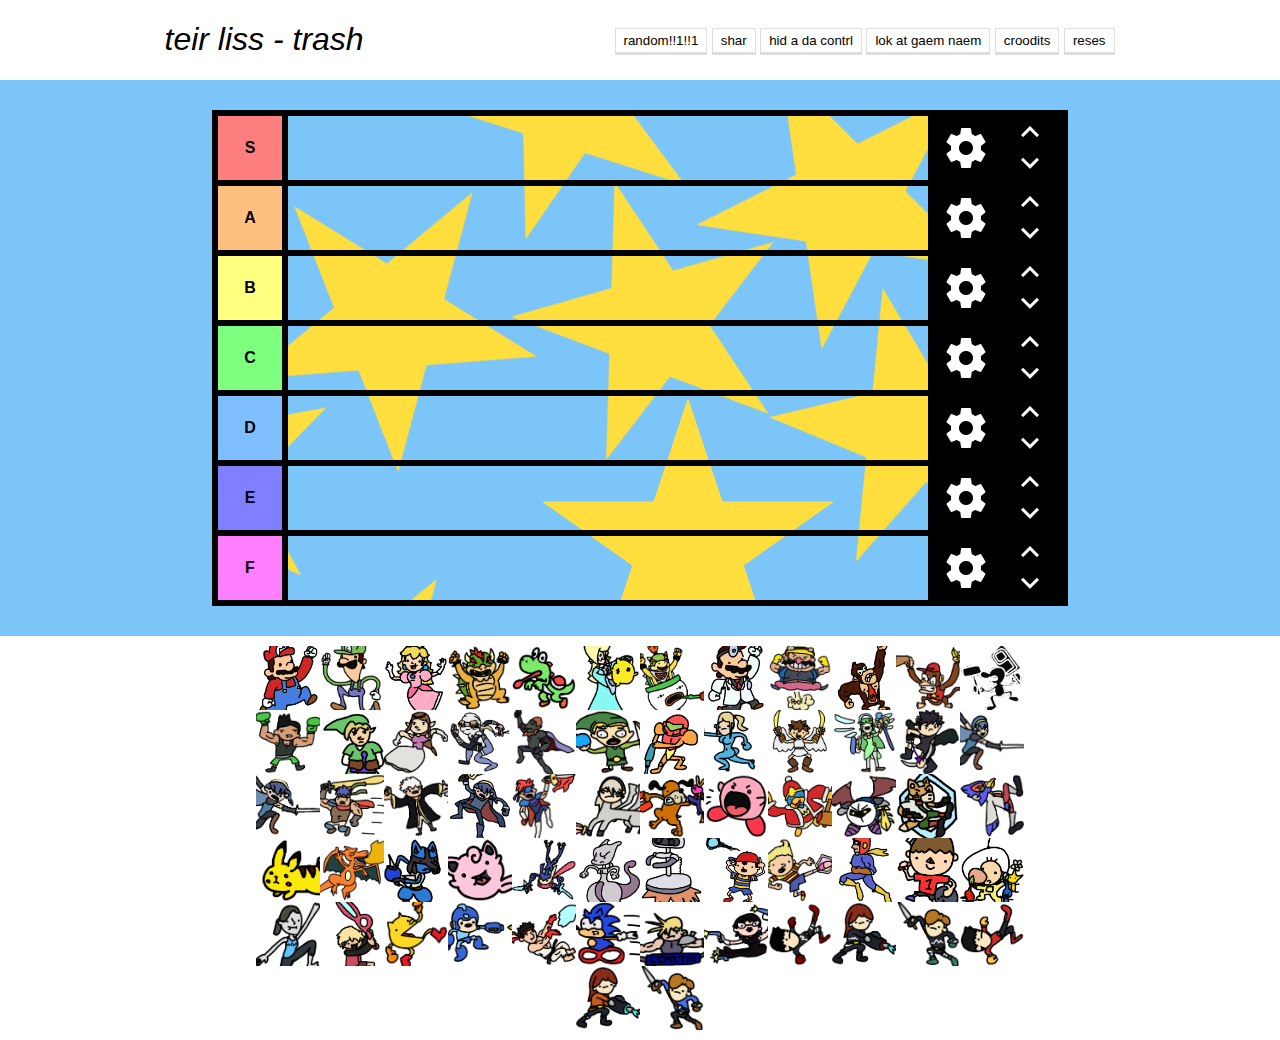
<file: latios/index.html>
<!doctype html>
<html>
<head>
	<link rel="icon" type="image/x-icon" href= "../icon.png"/>
	<title>Tier List Maker - Smash Apps</title>
	<link href="https://fonts.googleapis.com/css?family=Roboto:400,100italic" rel="stylesheet" type="text/css">
	<link href="newstyle.css" rel="stylesheet">
	<link href="dragula.min.css" rel="stylesheet">
</head>
<body>
	<div id="controls">
		<h1>teir liss - <span>open dah lok at dah gaem nam butn 3 strt</span></h1>
		<div id="buttons">		 
			<button id="Bleg">random!!1!!1</button>
			<button id="screenshot">shar</button>
			<button id="hidebuttons">hid a da contrl</button>
			<button id="game">lok at gaem naem</button>
			<button id="help">croodits</button>
			<button id="reset">reses</button>
		</div>
	</div>
	
	<div id="tablewrap"><table><tbody>
		<tr>
			<td class="labelHolder" contenteditable="true"><span class="label">S</span></td>
			<td><div class="tier sort" id="rows"></div></td>
			<td><div id="settings"></div><div id="moveButtons"><div id="moveUp"></div><div id="moveDown"></div></div></td>
		</tr>
		<tr>
			<td class="labelHolder" contenteditable="true"><span class="label">A</span></td>
			<td><div class="tier sort" id="rows"></div></td>
			<td><div id="settings"></div><div id="moveButtons"><div id="moveUp"></div><div id="moveDown"></div></div></td>
		</tr>
		<tr>
			<td class="labelHolder" contenteditable="true"><span class="label">B</span></td>
			<td><div class="tier sort" id="rows"></div></td>
			<td><div id="settings"></div><div id="moveButtons"><div id="moveUp"></div><div id="moveDown"></div></div></td>
		</tr>
		<tr>
			<td class="labelHolder" contenteditable="true"><span class="label">C</span></td>
			<td><div class="tier sort" id="rows"></div></td>
			<td><div id="settings"></div><div id="moveButtons"><div id="moveUp"></div><div id="moveDown"></div></div></td>
		</tr>
		<tr>
			<td class="labelHolder" contenteditable="true"><span class="label">D</span></td>
			<td><div class="tier sort" id="rows"></div></td>
			<td><div id="settings"></div><div id="moveButtons"><div id="moveUp"></div><div id="moveDown"></div></div></td>
		</tr>
		<tr>
			<td class="labelHolder" contenteditable="true"><span class="label">E</span></td>
			<td><div class="tier sort" id="rows"></div></td>
			<td><div id="settings"></div><div id="moveButtons"><div id="moveUp"></div><div id="moveDown"></div></div></td>
		</tr>
		<tr>
			<td class="labelHolder" contenteditable="true"><span class="label">F</span></td>
			<td><div class="tier sort" id="rows"></div></td>
			<td><div id="settings"></div><div id="moveButtons"><div id="moveUp"></div><div id="moveDown"></div></div></td>
		</tr>
	</tbody></table>
	</div>
	
	<div id="char" class="sort">
		<div>ief n0o caratrs er lodd hear, chos a gaem by SMASHING the "lok at gaem naem" butn upwad.</div>
	</div>
	
	<div id="overlay">
		<div id="modalWrapper">
			<div id="modal">
				<h1>setins</h1>
				<span id="close"></span>
				<p>colr ur kidd:</p>
				<div id="colorselect"><span style="background:#FF7F7F"></span><span style="background:#FFBF7F"></span><span style="background:#FFDF7F"></span><span style="background:#FFFF7F"></span><span style="background:#BFFF7F"></span><span style="background:#7FFF7F"></span><span style="background:#7FFFFF"></span><span style="background:#7FBFFF"></span><span style="background:#7F7FFF"></span><span style="background:#FF7FFF"></span><span style="background:#BF7FBF"></span><span style="background:#3B3B3B"></span><span style="background:#858585"></span><span style="background:#CFCFCF"></span><span style="background:#F7F7F7"></span></div>
				<p>naem ru kido:</p><textarea id="labelName"></textarea>
				<p>teh roo stf:</p>
				<p><button id="deleteRow">delet this</button> <button id="clearRow">clrr roew</button></p>
				<p><button id="addRowUp">ad roe up</button> <button id="addRowBelow">ad roe doen</button></p>
			</div>
			<div id="gameChange">
				<h1>ries and shine gameers</h1>
				<span id="close"></span>
				<div id="switchButtons">
<button id="switchSmash4">trash</button>
					<button id="switchhelp">helpy bois</button>

</div>
				<p><strong>choonging 4our gaem wil emptea 4our teirrliss!</strong> thats a big oof. </p>
				<p></p>
			</div>
			<div id="helpMenu">
				<h1>croodits</h1>
				<span id="close"></span>
				<p>spekial thnks 2wo :bleg: 4or ta radnom butt on xdd</p>
			</div>
			<div id="screenshotShow">
				<span id="close"></span>
				<p>no 1 caers abut ur clod machupp chert, but hers teh img</p>
			<textarea id="exportcode" cols="30" rows="8"></textarea><div><button id="runCode">Run code</button></div>
			</div>
		</div>
	</div>
	<script src="https://ajax.googleapis.com/ajax/libs/jquery/1.11.1/jquery.min.js"></script>
	<script src="dragula.min.js"></script>
	<script src="html2canvas.js"></script>
	<script>
		dragula({
			isContainer: function (el) {
				return el.classList.contains('sort');
			}
		}).on("drop", function() {
			localStorage.setItem("TierListMakerCode",toCode());
		});
		
		// character images
		var singleChar = "<div class='character'></div>";
		var gamehelp = ["help","bleg","breck","broster","jab","jim","keko","latios","mvw","sfr"];
		var gameSmash4 = ["trash","mario","luigi","peach","bowser","yoshi","rosalinaluma","bowserjr","drmario","wario","donkeykong","diddykong","mrgamewatch","littlemac","link","zelda","sheik","ganondorf","toonlink","samus","zerosuitsamus","pit","palutena","darkpit","marth","marthcina","ike","robin","lucina","roy","corrin","duckhunt","kirby","kingdedede","metaknight","fox","falco","pikachu","charizard","lucario","jigglypuff","greninja","mewtwo","rob","ness","lucas","captainfalcon","villager","olimar","wiifittrainer","shulk","pacman","megaman","ryu","sonic","cloud","bayonetta","miibrawler1","miigunner1","miisword1","miibrawler","miigunner","miisword"];
		var gameSSB4Renders = ["ssb4r","mario","luigi","peach","bowser","yoshi","rosalinaluma","bowserjr","wario","donkeykong","diddykong","mrgamewatch","littlemac","link","zelda","sheik","ganondorf","toonlink","samus","zerosuitsamus","pit","palutena","marth","marthcina","ike","robin","duckhunt","kirby","kingdedede","metaknight","fox","falco","pikachu","charizard","lucario","jigglypuff","greninja","rob","ness","captainfalcon","villager","olimar","wiifittrainer","shulk","drmario","darkpit","lucina","pacman","megaman","sonic","mewtwo","lucas","roy","ryu","cloud","corrin","bayonetta","miibrawler1","miigunner1","miisword1","miibrawler","miigunner","miisword"];
		var gamePoise = 
["poise","mario","mrgamewatch","link","fox","jigglypuff","lucas","captainfalcon","sonic"];	
		var gameMelee = ["melee","drmario","mario","luigi","bowser","peach","yoshi","dk","falcon","ganon","falco","fox","ness","icies","kirby","samus","zelda","sheik","link","ylink","pichu","pikachu","jigglypuff","mewtwo","gnw","marth","roy"];
		var game64 = 
["64","luigi","mario","dk","link","samus","falcon","ness","yoshi","kirby","fox","pikachu","jigglypuff"];
		var gameBrawl = ["brawl","mario","luigi","peach","bowser","donkeykong","diddykong","yoshi","wario","link","zelda","sheik","ganondorf","toonlink","samus","zerosuitsamus","pit","iceclimbers","rob","kirby","metaknight","kingdedede","olimar","fox","falco","wolf","captainfalcon","pikachu","pokemontrainer","lucario","jigglypuff","marth","ike","ness","lucas","mrgamewatch","snake","sonic"];
		var gamePM = ["pm","wario","mario","luigi","peach","bowser","yoshi","donkeykong","diddykong","falcon","wolf","fox","falco","icies","zelda","sheik","link","toonlink","ganon","mewtwo","lucario","pikachu","jigglypuff","squirtle","ivysaur","charizard","samus","zerosuit","lucas","ness","pit","kirby","metaknight","dedede","ike","marth","roy","olimar","rob","gnw","snake","sonic"];
		var gameCL = ["CL","wario","mario","luigi","peach","bowser","yoshi","waluigi","donkeykong","diddykong","geno","falcon","wolf","fox","falco","icies","zelda","sheik","link","toonlink","ganon","pgannon","mewtwo","lucario","pikachu","jigglypuff","squirtle","ivysaur","charizard","blaziken","samus","zerosuit","ridley","lucas","ness","pit","kirby","metaknight","dedede","kjoe","ike","marth","roy","lucina","hector","chrom","lyn","bknight","olimar","rob","gnw","snake","sonic","tails","knuckles","shadow","meta","shulk","ryu","mac","cloud","bombman","zero","bass"];
		var gameBrawlMinus = ["bminus","mario","luigi","peach","bowser","yoshi","donkeykong","diddy","wario","waluigi","link","zelda","sheik","ganondorf","toonlink","samus","zss","ness","lucas","pikachu","jigglypuff","pichu","mewtwo","squirtle","ivysaur","charizard","lucario","kirby","dedede","mk","fox","falco","wolf","marth","roy","ike","captainfalcon","gnw","iceclimbers","rob","pit","olimar","snake","sonic"];
		var gameBrawlZeus = ["zeus","mario","luigi","peach","koopa","yoshi","dk","dd","wario","link","zelda","sheik","ganon","tlik","samus","zss","ness","lucas","pikachu","pichu","purin","m2","zenigame","fushigisou","lizardon","lucario","kirby","ddd","MK","fox","falco","wolf","marth","roy","ike","lucina","wayu","cf","gw","rob","pit","olimar","snake","sonic","4cloud","blackpit","cloudminus","geno","knuckles","lyn","mac","meta","ridley","ryu","shadow","shulk"];
		var gameLXP = ["lxp","wario","doc","mario","luigi","waluigi","peach","bowser","yoshi","geno","donkeykong","diddykong","falcon","wolf","fox","falco","icies","zelda","sheik","link","toonlink","ylink","ganon","mgannon","mewtwo","lucario","pikachu","pichu","jigglypuff","squirtle","ivysaur","charizard","samus","zerosuit","crid","mrid","lucas","ness","pit","kirby","metaknight","dedede","ike","marth","roy","lucina","olimar","rob","gnw","snake","sonic","shadow","msonic"];
		var gameUSF2 = 
["USF2","akuma","balrog","blanka","cammy","chun-li","dee-jay","dhalsim","ehonda","evil-ryu", "fei-long","guile","ken","m-bison","ryu","sagat","t-hawk","vega","violent-ken","zangief"];
		var gameSF33S = 
["SF33S","ryu","ken","chun-li","akuma","hugo","ibuki","makoto","alex","yang","yun","dudley","elena","remy","sean","urien","necro","oro","q","twelve"];
		var gameUSF4 = ["USF4","ryu","ken","chunli","ehonda","zangief","blanka","guile","dhalsim","feilong","cammy","thawk","deejay","balrog","vega","sagat","mbison","akuma","sakura","dan","rose","cody","adon","dudley","elena","yang","yun","ibuki","makoto","guy","rolento","gen","evilryu","gouken","abel","rufus","elfuerte","juri","cviper","hakan","seth","oni","poison","decapre"];
		var gameSFV = ["sfv","ryu","ken","chunli","blanka","dhalsim","guile","zangief","cammy","balrog","vega","sagat","mbison","akuma","nash","sakura","birdie","karin","cody","ibuki","alex","rmika","urien","juri","necalli","rashid","laura","fang","abigail","kolin","zeku","menat","ed","falke","g"];
		var gameGGREV = ["ggrev","axl","bedman","chipp","elphelt","faust","ino","jacko","jam","johnny","kum","ky","leo","may","millia","potemkin","ramlethal","raven","sin","slayer","sol","venom","zato1","dizzy"];
		var gameINJ2 = ["INJ2","batman","superman","wonderwoman","supergirl","aquaman","atrocitus","gorillagrodd","deadshot","harleyquinn","theflash","bluebeetle","bane","poisonivy","braniac","robin","blackcanary","swampthing","catwoman","cheetah","cyborg","doctorfate","greenlantern","firestorm","greenarrow","blackadam","captaincold","scarecrow","darkseid","joker","redhood","starfire","subzero","blackmanta","raiden","hellboy","atom","enchantress","leonardo","michelangelo","donatello","raphael"];
		var gameSSF1 = 
["SSF1","mario", "luigi", "link", "zelda", "sheik", "younglink", "samus", "kirby", "metaknight", "fox", "pikachu", "jigglypuff", "mewtwo", "falcon", "mrgameandwatch", "sonic", "tails", "knuckles", "shadow", "supersonic", "megamanx", "zero", "lloyd", "cloud", "crono", "inuyasha", "naruto", "mrincredible", "blade", "blue"];
		var gameSSF2 = ["ssf2","1","2","3","4","5","39","6","7","8","38","9","10","11","12","13","14","Reuben","16","17","18","19","20","21","22","23","24","25","26","27","28","29","30","31","32","33","34","35","36","37"];
		var gameSSF2Photos = ["SSF2Photos","Mario","Luigi","Peach","Bowser","Yoshi","Wario","DK","Link","Zelda","Sheik","Pikachu","Jigglypuff","Falcon","MrGameAndWatch","Kirby","MetaKnight","BandanaDee","Fox","Falco","Marth","Pit","Samus","ZSS","Ness","ChibiRobo","Isaac","Sonic","Tails","BlackMage","Sora","MegaMan","PAC-MAN","Lloyd","Bomberman","Ichigo","Naruto","Luffy","Goku","Sandbag"];
		var gameCrusade = 
["crusade","mario", "drmario", "luigi", "weegee", "peach", "toad", "bowser", "petey", "waluigi", "wario", "ashley", "dk", "yoshi", "geno", "pikachu", "pichu", "jigglypuff", "mewtwo", "lucario", "lucno", "snivy", "samus", "zss", "ridley", "link", "link2", "toonlink", "ganondorf", "tingle", "olimar", "marth", "mspread", "mcenter", "fox", "falco", "krystal", "falcon", "kirby", "gooey", "metaknight", "ness", "lucas", "porky", "littlemac", "lilwiiu", "saki", "iceclimbers", "sona", "sopo", "rob", "duckhuntdog", "machrider", "mrgameandwatch", "snake", "bomberman", "sonic", "tails", "knuckles", "shadow", "ristar", "shantae", "negashantae", "rayman", "crash", "megaman", "ryu", "evilryu", "chunli", "phoenix", "pacman", "klonoa", "goku"]
		var gameOW = ["ow","ana","bastion","doomfist","dva","genji","hanzo","junkrat","lucio","mccree","mei","mercy","orisa","pharah","reaper","reinhardt","roadhog","soldier","sombra","symmetra","torbjorn","tracer","widowmaker","winston","zarya","zenyatta"];
		var gameBrawlhalla = ["bh","ada","asuri","azoth","barraza","bodvar","brynn","cassidy","diana","ember","gnash","hattori","jhala","koji","kor","lordvraxx","lucien","orion","queennai","ragnir","scarlet","sentinel","sirroland","teros","thatch","ulgrim","val","wushang","axe","bow","gauntlet","gun","hammer","katar","lance","spear","sword"];
		var gameRoA = 
["RoA","zetterburn", "orcane", "wrastor", "kragg", "forsburn", "maypul", "absa", "etalus", "oriandsein", "ranno", "clairen", "sylvanos", "elliana"];
		var gameSM64O = 
["sm64o","mario","luigi","peach","yoshi","wario","waluigi","rosa","toad"];					
		var gameArms= 
["arms","sm","sw","nin","mm","mec","min","hel","kk","bb","tw","mb","lp","mis","st","dr"];
		var gameMP = 
["MP","mp","mp2","mp3","mp4","mp5","mp6","mp7","mp8","mp9","mp10"];
		var gameDDLC= 
["DDLC","fsayori","fyuri","fnatsuki","fzmonika"];						
		var singleTier = "<tr><td class='labelHolder' contenteditable='true' style='background-color:#FFFF7F'><span class='label'>NEW</span></td><td><div class='tier sort' id='rows'><div class='hiddenkid'></div></div></td><td><div id='settings'></div><div id='moveButtons'><div id='moveUp'></div><div id='moveDown'></div></div></td></tr>";
		
		var screenshotMode = false;
		var colors = ["#FF7F7F","#FFBF7F","#FFDF7F","#FFFF7F","#BFFF7F","#7FFF7F","#7FFFFF","#7FBFFF","#7F7FFF","#FF7FFF","#BF7FBF","#3B3B3A","#858585","#CFCFCF","#F7F7F7"];
		// first is the row in the table of the tier, second is the index of its color
		var tierDefaults = [ [$("tr:nth-of-type(1)"), 0],
					  [$("tr:nth-of-type(2)"), 1],
					  [$("tr:nth-of-type(3)"), 3],
					  [$("tr:nth-of-type(4)"), 5],
					  [$("tr:nth-of-type(5)"), 7],
					  [$("tr:nth-of-type(6)"), 8],
					  [$("tr:nth-of-type(7)"), 9] ];
		var tier = []; // format: [element, color id]
		var tierlist = [];
		var currentTier; // i mean come on!
		var tempTier;
		var tierIndex;
		var currentColor;
		var colorIndex;
		var currentGame;
		var currentGameChars = gameSmash4;
		var characters;
		var resized,tableWidth;
					  
		for (var i = 0; i < tierDefaults.length; i++) {
			tierDefaults[i][0].find(".labelHolder").css("background",colors[tierDefaults[i][1]]);
		}
			
		$(document).on("click", "#settings", function() { // open settings modal
			currentTier = $(this).parent().parent();
			currentColor = currentTier.find(".labelHolder").css("background-color");
			$("textarea").val(currentTier.find(".labelHolder").text());
			colorIndex = colors.indexOf(rgb2hex(currentColor).toUpperCase());
			tier = [currentTier, colorIndex];
			console.log(tier);
			for (var i = 0; i < $("#modal span").length; i++) {
				$("#modal span:nth-of-type("+(i+1)+")").attr("class","nope");
			}
			$("#modal span:nth-of-type("+(colorIndex+1)+")").attr("class","selected");
			$("#modal").css("display","block");
			$("#overlay").css("opacity", 1);
			$("#overlay").css("visibility", "visible");
			$("#modal").css("top",alignPopup($("#modal")));
		});
		
		$(document).on("click", "#game", function() { // open game changer modal
			$("#gameChange").css("display","block");
			$("#overlay").css("opacity", 1);
			$("#overlay").css("visibility", "visible");
			$("#gameChange").css("top",alignPopup($("#gameChange")));
		});
		
		$(document).on("click", "#help", function() { // open help modal
			$("#helpMenu").css("display","block");
			$("#overlay").css("opacity", 1);
			$("#overlay").css("visibility", "visible");
			$("#helpMenu").css("top",alignPopup($("#helpMenu")));
		});
		
		$(document).on("click", "#colorselect span", function() { // change row label
			for (var i = 0; i < $("#modal span").length; i++) {
				$("#modal span:nth-of-type("+(i+1)+")").attr("class","nope");
			}
			$(this).attr("class","selected");
			currentTier.find(".labelHolder").css("background-color",$(this).css("background-color"));
			updateTiers();
		});
		
		$(document).on("click", "#gameChange button", function() { // change game
			console.log("game switching");
			switch($(this).attr("id")) {
				case "switch64": changeGame(game64);break;
				case "switchMelee": changeGame(gameMelee);break;
				case "switchBrawl": changeGame(gameBrawl);break;
				case "switchPM": changeGame(gamePM);break;
				case "switchCL": changeGame(gameCL);break;
				case "switchBrawlMinus": changeGame(gameBrawlMinus);break;
				case "switchBrawlZeus": changeGame(gameBrawlZeus);break;
				case "switchLXP": changeGame(gameLXP);break;
				case "switchSmash4": changeGame(gameSmash4);break;
				case "switchSSB4Renders": changeGame(gameSSB4Renders);break;
				case "switchUSF2": changeGame(gameUSF2);break;
				case "switchSF33S": changeGame(gameSF33S);break;
				case "switchUSF4": changeGame(gameUSF4);break;
				case "switchSFV": changeGame(gameSFV);break;
				case "switchGGREV": changeGame(gameGGREV);break;
				case "switchSSF1": changeGame(gameSSF1);break;
				case "switchSSF2": changeGame(gameSSF2);break;
				case "switchSSF2Photos": changeGame(gameSSF2Photos);break;
				case "switchCrusade": changeGame(gameCrusade);break;
				case "switchBrawlhalla": changeGame(gameBrawlhalla);break;
				case "switchArms": changeGame(gameArms);break;
				case "switchINJ2": changeGame(gameINJ2);break;
				case "switchRoA": changeGame(gameRoA);break;
				case "switchOW": changeGame(gameOW);break;
				case "switchSM64O": changeGame(gameSM64O);break;
				case "switchPoise": changeGame(gamePoise);break;
				case "switchMP": changeGame(gameMP);break;
				case "switchDDLC": changeGame(gameDDLC);break;
				case "switchhelp": changeGame(gamehelp);break;
				}
		});
			
		$(document).on("click", function(e) {
			clicked = e.target.id;
			if(clicked == "overlay" || clicked == "modalWrapper" || clicked == "close") { // close modals
				$("#overlay").css("opacity", 0);
				$("#overlay").css("visibility", "hidden");
				$("#modal").css("display", "none");
				$("#gameChange").css("display", "none");
				$("#helpMenu").css("display", "none");
				$("#screenshotShow").css("display", "none");
			} else if(clicked == "screenshot") { // take a screenshot
				$("#exportcode").val(toCode());
				$("#modal").css("display", "none");
				$("#gameChange").css("display", "none");
				$("#helpMenu").css("display", "none");
				$("#screenshotShow canvas").remove();
				$("#screenshotShow").css("display","block");
				$("#overlay").css("opacity", 1);
				$("#overlay").css("visibility", "visible");
				$("td:last-of-type").css("display","none");
				html2canvas($("table"), {
				  onrendered: function(canvas) {
					$("#screenshotShow span").after(canvas);
					$("td:last-of-type").css("display","table-cell");
					$("#screenshotShow").css("top",alignPopup($("#screenshotShow")));
				  }
				});
				

			} else if (clicked == "Bleg") {
        Bleg();
	    
			} else if(clicked == "hidebuttons") { // hide the buttons
				if (screenshotMode) {
					$("td:last-of-type").css("display","table-cell");
					$("#hidebuttons").text("Hide controls");
					screenshotMode = false;
				} else {
					$("td:last-of-type").css("display","none");
					$("#hidebuttons").text("Show controls");
					screenshotMode = true;
				}
			} else if(clicked == "clearRow") { // put characters in this row back into the box
				for(var i = 0; i < currentTier.find("#rows div").length; i++) {
					$("#char div:last-child").after(currentTier.find("#rows div"));
				}
			} else if(clicked == "deleteRow") { // delete this row
				for(var i = 0; i < currentTier.find("#rows div").length; i++) {
					$("#char div:last-child").after(currentTier.find("#rows div"));
				}
				currentTier.remove();
				updateTiers();
				$("#overlay").css("opacity", 0);
				$("#overlay").css("visibility", "hidden");
				$("#modal").css("display", "none");
			} else if (clicked == "addRowUp") { // add a row on top of the current row
				$("tr:nth-of-type("+($("tr").index(currentTier)+1)+")").before(singleTier);
				updateTiers();
			} else if (clicked == "addRowBelow") { // add a row below the current row
				$("tr:nth-of-type("+($("tr").index(currentTier)+1)+")").after(singleTier);
				updateTiers();
			} else if (clicked == "moveUp") { // move the row above the row above it
				currentTier = $(e.target).closest("tr");
				if (currentTier.prev("tr").length != 0)
					currentTier.insertBefore(currentTier.prev("tr"));
			} else if (clicked == "moveDown") { // move the row below the row below it
				currentTier = $(e.target).closest("tr");
				if (currentTier.next("tr").length != 0)
					currentTier.insertAfter(currentTier.next("tr"));
			} else if (clicked == "runCode") {
				loadCode($("#exportcode").val());
			} else if (clicked == "reset") {
				switch(currentGameChars[0]) {
					case "64": changeGame(game64);break;
					case "melee": changeGame(gameMelee);break;
					case "brawl": changeGame(gameBrawl);break;
					case "bminus": changeGame(gameBrawlMinus);break;
					case "zeus": changeGame(gameBrawlZeus);break;
					case "pm": changeGame(gamePM);break;					
					case "CL": changeGame (gameCL);break;
					case "LXP": changeGame(gameLXP);break;
					case "trash": changeGame(gameSmash4);break;
					case "USF2": changeGame(gameUSF2);break;
					case "SF33S": changeGame(gameSF33S);break;
					case "USF4": changeGame(gameUSF4);break;
					case "sfv": changeGame(gameSFV);break;
					case "ggrev": changeGame(gameGGREV);break;
					case "SSF1": changeGame(gameSSF1);break;
					case "ssf2": changeGame(gameSSF2);break;
					case "SSF2Photos": changeGame(gameSSF2Photos);break;
					case "INJ2": changeGame(gameINJ2);break;
					case "bh": changeGame(gameBrawlhalla);break;
					case "RoA": changeGame(gameRoA);break;
					case "ow": changeGame(gameOW);break;
					case "crusade": changeGame(gameCrusade);break;
					case "arms": changeGame(gameArms);break;					
					case "sm640": changeGame(gameSM64O);break;
					case "Poise": changeGame(gamePoise);break;
					case "MP": changeGame(gameMP);break;
					case "DDLC": changeGame(gameDDLC);break;
					case "help": changeGame(gamehelp);break;

				}
				loadCode(currentGameChars[0]+"==S|0==A|1==B|3==C|5==D|7==E|8==F|9");
			}
		});
		
		$("#labelName").bind("input propertychange", function() {
			currentTier.find(".label").html($("#labelName").val().replace(/\n/g, "<br>"));
		});
		
		// http://stackoverflow.com/a/3971432 thanks Zack Katz :D
		function rgb2hex(rgb) {
			rgb = rgb.match(/^rgba?\((\d+),\s*(\d+),\s*(\d+)(?:,\s*(\d+))?\)$/);
			function hex(x) {
				return ("0" + parseInt(x).toString(16)).slice(-2);
			}
			return "#" + hex(rgb[1]) + hex(rgb[2]) + hex(rgb[3]);
		}
		
		function updateTiers() {
			tierlist = [];
			tempTier = currentTier;
			for (var i = 0; i < $("tr").length; i++) {
				currentTier = $("tr:nth-of-type("+(i+1)+")");
				currentColor = currentTier.find(".labelHolder").css("background-color"); // returns in rgb format, have to convert to hex
				tier[0] = currentTier;
				tier[1] = colors.indexOf(rgb2hex(currentColor).toUpperCase());
				console.log(tier);
				tierlist.push(tier);
			}
			currentTier = tempTier;
			console.log(tierlist);
		}
		
		function changeGame(game) {
			currentGameChars = [];
			currentGameChars = game;
			currentGame = game[0];
			$(".character").each( function() {
				$(this).remove();
			});
			for (var i = 1; i < game.length; i++) {
				$("#char div:last-child").after(singleChar);
				$("#char div:last-child").css("background-image","url(img/"+currentGame+"/"+game[i]+".png)");
				$("#char div:last-child").attr("id",i);
			}
			$("h1 span").text(currentGame);
			updateTiers();
		}
		
		function toCode() { // format game==label|color|char1|char2|...==label|color|char1|char2|...==...
			var codeColors = [], labels = [], currentChars = [], shareCode = "";
			characters = [];
			$("tr").each( function() {
				currentChars = [];
				labels.push($(this).find(".label").html());
				codeColors.push(colors.indexOf(rgb2hex($(this).find(".labelHolder").css("background-color")).toUpperCase()));
				$(this).find(".character").each( function() {
					currentChars.push($(this).attr("id"));
				});
				characters.push(currentChars);
			});
			shareCode += currentGame + "==";
			for (var i = 0; i < labels.length; i++) {
				shareCode += labels[i] +"|"+ codeColors[i];
				if (characters[i].length != 0)
					shareCode += "|";
				for (var c = 0; c < characters[i].length; c++) {
					shareCode += characters[i][c];
					if (c != characters[i].length-1)
						shareCode += "|";
				}
				if (i != labels.length-1)
					shareCode += "==";
			}
			console.log(shareCode);
			return shareCode;
		}
		
function Bleg() {
    var code, maxNumTiers, minNumTiers, numTiers, tiers, characters, numCharacters, numCharactersLeft, i, j, x, y;
    // Initialize our variables
    code = "trash";
    maxNumTiers = 8;
    minNumTiers = 6;
    numCharacters = 62;
    numCharactersLeft = numCharacters;
    numTiers = Math.floor(Math.random() * Math.floor(maxNumTiers - minNumTiers + 1) ) + minNumTiers;
    tiers = ["==S|0", "==A|1", "==B|3", "==C|4", "==D|6", "==E|8", "==F|9", "==G|11"];
    characters = [];

    // Establish the characters
    for (i = 0; i < numCharacters; i++) {
        characters[i] = i + 1;
    }
    // Randomly generate the string
    for (i = 0; i < numCharacters; i++) {
        //x is the random tier being added to, y is the random character chosen
        x = Math.floor(Math.random() * Math.floor(numTiers));
        y = Math.floor(Math.random() * Math.floor(numCharactersLeft));
        tiers[x] += "|" + characters[y].toString();
        for (j = y; j < numCharactersLeft - 1; j++) {
            characters[j] = characters[j + 1];
        }
        numCharactersLeft--;
    }
    // Assemble the code
    for (i = 0; i < numTiers; i++) {
        code += tiers[i];
    }
    loadCode(code);
}
		
		function loadCode(code) {
			var codeSplit = [], tempTier = [], processedCode = [];
			codeSplit = code.split("==");
			for (var i = 0; i < codeSplit.length; i++) {
				tempTier = codeSplit[i].split("|");
				for (var c = 1; c < tempTier.length; c++)
					tempTier[c] = Number(tempTier[c]);
				processedCode[i] = tempTier;
			}
			$("tr").each( function() {
				$(this).remove();
			});
			console.log(processedCode);
			switch(processedCode[0][0]) {
				case "64": changeGame(game64);break;
				case "melee": changeGame(gameMelee);break;
				case "brawl": changeGame(gameBrawl);break;
				case "bminus": changeGame(gameBrawlMinus);break;
				case "zeus": changeGame(gameBrawlZeus);break;
				case "pm": changeGame(gamePM);break;
				case "CL": changeGame(gameCL);break;					
				case "LXP": changeGame(gameLXP);break;
				case "trash": changeGame(gameSmash4);break;
				case "ssb4r": changeGame(gameSSB4Renders);break;
				case "USF2": changeGame(gameUSF2);break;
				case "SF33S": changeGame(gameSF33S);break;
				case "USF4": changeGame(gameUSF4);break;
				case "sfv": changeGame(gameSFV);break;
				case "ggrev": changeGame(gameGGREV);break;
				case "SSF1": changeGame(gameSSF1);break;
				case "ssf2": changeGame(gameSSF2);break;
				case "SSF2Photos": changeGame(gameSSF2Photos);break;
				case "INJ2": changeGame(gameINJ2);break;
				case "RoA": changeGame(gameRoA);break;
				case "bh": changeGame(gameBrawlhalla);break;
				case "ow": changeGame(gameOW);break;
				case "crusade": changeGame(gameCrusade);break;
				case "arms": changeGame(gameArms);break;			
				case "sm64o": changeGame(gameSM64O);break;
				case "Poise": changeGame(gamePoise);break;
				case "MP": changeGame(gameMP);break;
				case "DDLC": changeGame(gameDDLC);break;
				case "help": changeGame(gamehelp);break;
}
			for (var i = 1; i < processedCode.length; i++) {
				$("tbody").append(singleTier);
				$("tr:last-of-type").find(".labelHolder").css("background-color",colors[processedCode[i][1]]);
				$("tr:last-of-type").find(".label").html(processedCode[i][0]);
				for (var c = 2; c < processedCode[i].length; c++) {
					$("tr:last-of-type").find(".tier div:last-child").after(singleChar);
					$("tr:last-of-type").find(".tier div:last-child").css("background-image","url(img/"+processedCode[0]+"/"+currentGameChars[processedCode[i][c]]+".png)");
					$("tr:last-of-type").find(".tier div:last-child").attr("id",processedCode[i][c]);
					$("#char #"+processedCode[i][c]).remove();
				}
			}
		}
		
		function tierlistSize() {
			if ($("table").width > $("#tablewrap").width)
				$("#tablewrap").css("display","table-cell");
			else
				$("#tablewrap").css("display","block");
		}
		
		function alignPopup(popup) {
			return Math.floor(($(window).height() - popup.height())/2)+"px";
		}
		
		$(document).ready( function() {
			$("#char").html("<div></div>");
			if (localStorage.getItem("TierListMakerCode") === null)
				changeGame(gameSmash4);
			else {
				$("#exportcode").val(localStorage.getItem("TierListMakerCode"));
				loadCode(localStorage.getItem("TierListMakerCode"));
			}
			updateTiers();
			tierlistSize();
		});
		$(window).resize( function () {
			tierlistSize();
		})
		
	</script>
</body>
</html>
</file>
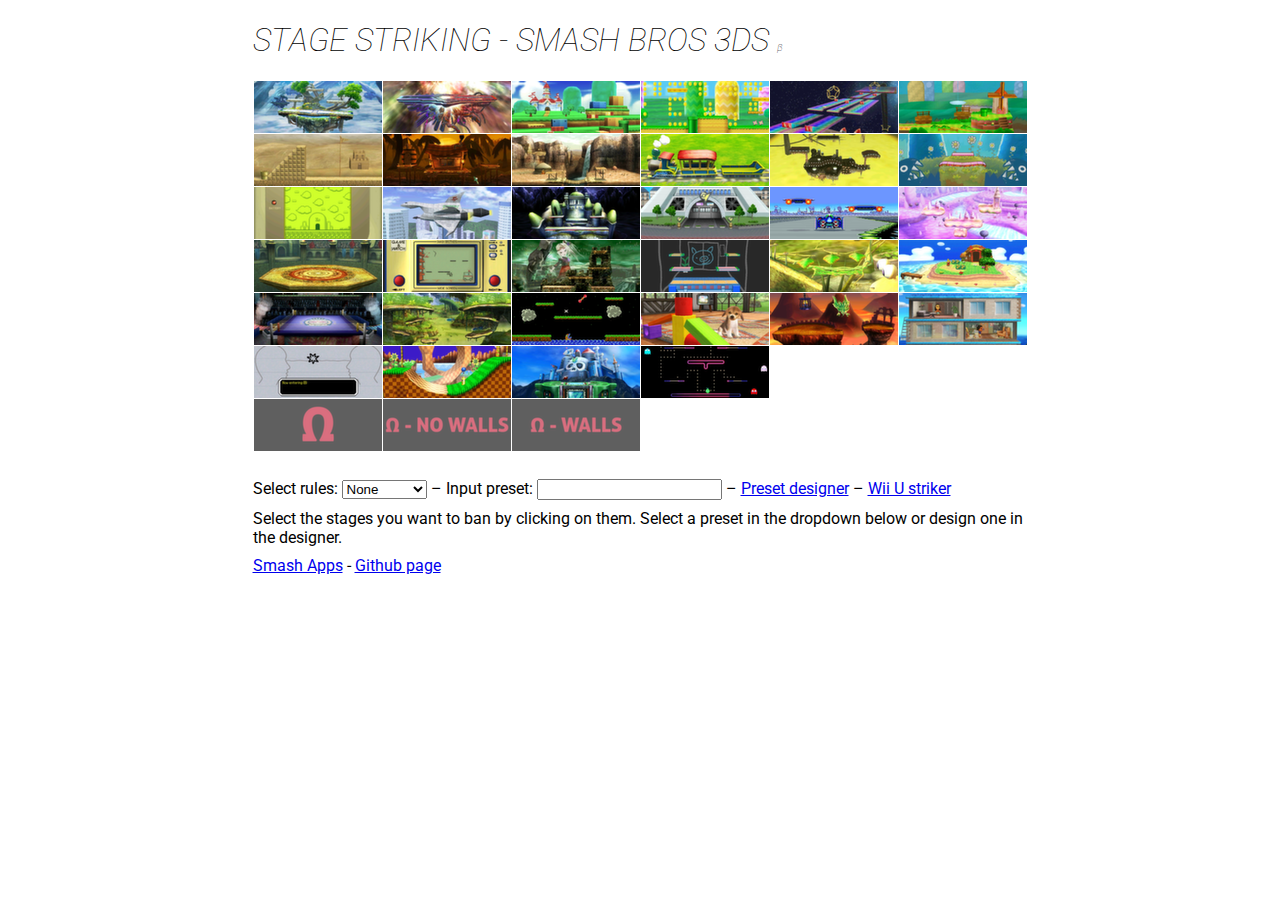
<file: stage/index.html>
<!DOCTYPE html>
<html>
<head>
	<link rel="icon" type="image/x-icon" href= "../icon.png"/>
	<link href="https://fonts.googleapis.com/css?family=Roboto:400,100italic" rel="stylesheet" type="text/css">
	<link href="style.css" rel="stylesheet">
	<title>Stage Striking - Smash Bros 3DS</title>
</head>
<body>
	<div id="container">
		<h1>STAGE STRIKING - SMASH BROS 3DS <span class="version">&beta;<img style="display:none"></span></h1>
		<div class="row">
			<img style="background-image:url('img/3ds/1.png')" src="img/blank.png" title="Battlefield"><img style="background-image:url('img/3ds/2.png')" src="img/blank.png" title="Final Destination"><img style="background-image:url('img/3ds/3.png')" src="img/blank.png" title="3D Land"><img style="background-image:url('img/3ds/4.png')" src="img/blank.png" title="Golden Plains"><img style="background-image:url('img/3ds/5.png')" src="img/blank.png" title="Rainbow Road"><img style="background-image:url('img/3ds/6.png')" src="img/blank.png" title="Paper Mario">
		</div>
		<div class="row">
			<img style="background-image:url('img/3ds/7.png')" src="img/blank.png" title="Mushroomy Kingdom"><img style="background-image:url('img/3ds/8.png')" src="img/blank.png" title="Jungle Japes"><img style="background-image:url('img/3ds/9.png')" src="img/blank.png" title="Gerudo Valley"><img style="background-image:url('img/3ds/10.png')" src="img/blank.png" title="Spirit Train"><img style="background-image:url('img/3ds/11.png')" src="img/blank.png" title="Brinstar"><img style="background-image:url('img/3ds/12.png')" src="img/blank.png" title="Yoshi's Island">
		</div>
		<div class="row">
			<img style="background-image:url('img/3ds/13.png')" src="img/blank.png" title="Dream Land"><img style="background-image:url('img/3ds/14.png')" src="img/blank.png" title="Corneria"><img style="background-image:url('img/3ds/15.png')" src="img/blank.png" title="Unova Pokemon League"><img style="background-image:url('img/3ds/16.png')" src="img/blank.png" title="Prism Tower"><img style="background-image:url('img/3ds/17.png')" src="img/blank.png" title="Mute City"><img style="background-image:url('img/3ds/18.png')" src="img/blank.png" title="Magicant">
		</div>
		<div class="row">
			<img style="background-image:url('img/3ds/19.png')" src="img/blank.png" title="Arena Ferox"><img style="background-image:url('img/3ds/20.png')" src="img/blank.png" title="Flat Zone 2"><img style="background-image:url('img/3ds/21.png')" src="img/blank.png" title="Reset Bomb Forest"><img style="background-image:url('img/3ds/22.png')" src="img/blank.png" title="WarioWare, Inc."><img style="background-image:url('img/3ds/23.png')" src="img/blank.png" title="Distant Planet"><img style="background-image:url('img/3ds/24.png')" src="img/blank.png" title="Tortimer Island">
		</div>
		<div class="row">
			<img style="background-image:url('img/3ds/25.png')" src="img/blank.png" title="Boxing Ring"><img style="background-image:url('img/3ds/26.png')" src="img/blank.png" title="Gaur Plain"><img style="background-image:url('img/3ds/27.png')" src="img/blank.png" title="Balloon Fight"><img style="background-image:url('img/3ds/28.png')" src="img/blank.png" title="Living Room"><img style="background-image:url('img/3ds/29.png')" src="img/blank.png" title="Find Mii"><img style="background-image:url('img/3ds/30.png')" src="img/blank.png" title="Tomodachi Life">
		</div>
		<div class="row">
			<img style="background-image:url('img/3ds/31.png')" src="img/blank.png" title="Pictochat"><img style="background-image:url('img/3ds/32.png')" src="img/blank.png" title="Green Hill Zone"><img style="background-image:url('img/3ds/33.png')" src="img/blank.png" title="Wily Castle"><img style="background-image:url('img/3ds/34.png')" src="img/blank.png" title="Pac-Maze">
		</div>
		<div class="row">
			<img style="background-image:url('img/3ds/35.png')" src="img/blank.png" title="Omega Forms"><img style="background-image:url('img/3ds/36.png')" src="img/blank.png" title="Omega Forms - Floating Platforms"><img style="background-image:url('img/3ds/37.png')" src="img/blank.png" title="Omega Forms - Walls">
		</div>
		<br>
		<div class="text">
			Select rules:
			<select id="presets">
				<option value="none">None</option>
				<optgroup label="Singles">
					<option value="small">Small</option>
					<option value="medium">Medium</option>
					<option value="large">Large</option>
				</optgroup>
				<optgroup label="Doubles">
					<option value="dsmall">Small</option>
					<option value="dmedium">Medium</option>
					<option value="dlarge">Large</option>
				</optgroup>
			</select>
			&ndash; Input preset: <input type="text" id="code">
			&ndash; <a href="designer.html">Preset designer</a>
			&ndash; <a href="wiiu.html">Wii U striker</a>
		</div>
		<div class="text">
			Select the stages you want to ban by clicking on them. Select a preset in the dropdown below or design one in the designer.
		</div>
		<div class="text">
			<a href="../index.html">Smash Apps</a> - <a href="https://github.com/quetzle/smash-apps">Github page</a>
		</div>
	</div>

    <script src="https://ajax.googleapis.com/ajax/libs/jquery/1.11.1/jquery.min.js"></script>
	<script>
		var separate = [];
		var starters = [];
		var counterpicks = [];

		$(document).ready(function() {
			$("img").click(function () {
				if ($(this).attr("src") == "img/strike.png") {
					$(this).attr("src","img/blank.png");
				} else {
					$(this).attr("src","img/strike.png");
				}
			});
			$("#code").on('input propertychange paste', function () {
				separate = $("#code").val().split("|");
				starters = separate[0].split(",").map(Number);
				counterpicks = separate[1].split(",").map(Number);
				$("img").attr("src","img/3ds/strike.png");
				$("img").attr("class","no");
				for (var i = 0; i < starters.length; i++) {
					$("img:eq(" + starters[i] + ")").attr("src","img/blank.png");
					$("img:eq(" + starters[i] + ")").attr("class","starter");
				}
				for (var i = 0; i < counterpicks.length; i++) {
					$("img:eq(" + counterpicks[i] + ")").attr("src","img/blank.png");
					$("img:eq(" + counterpicks[i] + ")").attr("class","counterpick");
				}
			});
		});
		$("#presets").change(function () {
			$("img").attr("src","img/blank.png");
			$("img").attr("class","none");
			var sel = this.value;
			if (sel == "small") {
				$("img:eq(3), img:eq(4), img:eq(5), img:eq(6), img:eq(7), img:eq(8), img:eq(9), img:eq(10), img:eq(11), img:eq(13), img:eq(14), img:eq(15), img:eq(17), img:eq(18), img:eq(19), img:eq(20), img:eq(21), img:eq(22), img:eq(23), img:eq(24), img:eq(25), img:eq(26), img:eq(27), img:eq(28), img:eq(29), img:eq(30), img:eq(31), img:eq(32), img:eq(33), img:eq(34)").attr("src","img/3ds/strike.png");
				$("img:eq(1), img:eq(2), img:eq(12)").attr("class","starter");
				$("img:eq(16)").attr("class","counterpick");
			} else if (sel == "medium") {
				$("img:eq(3), img:eq(4), img:eq(5), img:eq(6), img:eq(7), img:eq(8), img:eq(9), img:eq(10), img:eq(11), img:eq(13), img:eq(14), img:eq(15), img:eq(17), img:eq(18), img:eq(20), img:eq(21), img:eq(22), img:eq(23), img:eq(24), img:eq(25), img:eq(26), img:eq(27), img:eq(28), img:eq(29), img:eq(31), img:eq(32), img:eq(33), img:eq(34)").attr("src","img/3ds/strike.png");
				$("img:eq(1), img:eq(2), img:eq(12)").attr("class","starter");
				$("img:eq(16), img:eq(19), img:eq(30)").attr("class","counterpick");
			} else if (sel == "large") {
				$("img:eq(3), img:eq(4), img:eq(5), img:eq(6), img:eq(7), img:eq(8), img:eq(9), img:eq(10), img:eq(13), img:eq(14), img:eq(15), img:eq(17), img:eq(18), img:eq(20), img:eq(21), img:eq(22), img:eq(23), img:eq(24), img:eq(25), img:eq(27), img:eq(28), img:eq(29), img:eq(31), img:eq(32), img:eq(33), img:eq(34)").attr("src","img/3ds/strike.png");
				$("img:eq(1), img:eq(2), img:eq(12), img:eq(16)").attr("class","starter");
				$("img:eq(11), img:eq(19), img:eq(26), img:eq(30)").attr("class","counterpick");
			} else if (sel == "dsmall") {
				$("img:eq(3), img:eq(4), img:eq(5), img:eq(6), img:eq(7), img:eq(8), img:eq(9), img:eq(10), img:eq(11), img:eq(13), img:eq(14), img:eq(15), img:eq(17), img:eq(18), img:eq(19), img:eq(20), img:eq(21), img:eq(22), img:eq(23), img:eq(24), img:eq(25), img:eq(26), img:eq(27), img:eq(28), img:eq(29), img:eq(30), img:eq(31), img:eq(32), img:eq(33), img:eq(34)").attr("src","img/3ds/strike.png");
				$("img:eq(1), img:eq(2), img:eq(12)").attr("class","starter");
				$("img:eq(16)").attr("class","counterpick");
			} else if (sel == "dmedium") {
				$("img:eq(3), img:eq(4), img:eq(6), img:eq(7), img:eq(8), img:eq(9), img:eq(10), img:eq(11), img:eq(13), img:eq(14), img:eq(15), img:eq(17), img:eq(18), img:eq(20), img:eq(21), img:eq(22), img:eq(23), img:eq(24), img:eq(25), img:eq(26), img:eq(27), img:eq(28), img:eq(29), img:eq(31), img:eq(32), img:eq(33), img:eq(34)").attr("src","img/3ds/strike.png");
				$("img:eq(1), img:eq(2), img:eq(12)").attr("class","starter");
				$("img:eq(5), img:eq(16), img:eq(19), img:eq(30)").attr("class","counterpick");
			} else if (sel == "dlarge") {
				$("img:eq(3), img:eq(4), img:eq(6), img:eq(7), img:eq(8), img:eq(9), img:eq(10), img:eq(13), img:eq(14), img:eq(15), img:eq(17), img:eq(18), img:eq(20), img:eq(21), img:eq(22), img:eq(23), img:eq(24), img:eq(25), img:eq(27), img:eq(26), img:eq(28), img:eq(29), img:eq(31), img:eq(32), img:eq(33), img:eq(34)").attr("src","img/3ds/strike.png");
				$("img:eq(1), img:eq(2), img:eq(12), img:eq(16)").attr("class","starter");
				$("img:eq(5), img:eq(11), img:eq(19), img:eq(30)").attr("class","counterpick");
			}
		});
	</script>
</body>
</html>
</file>
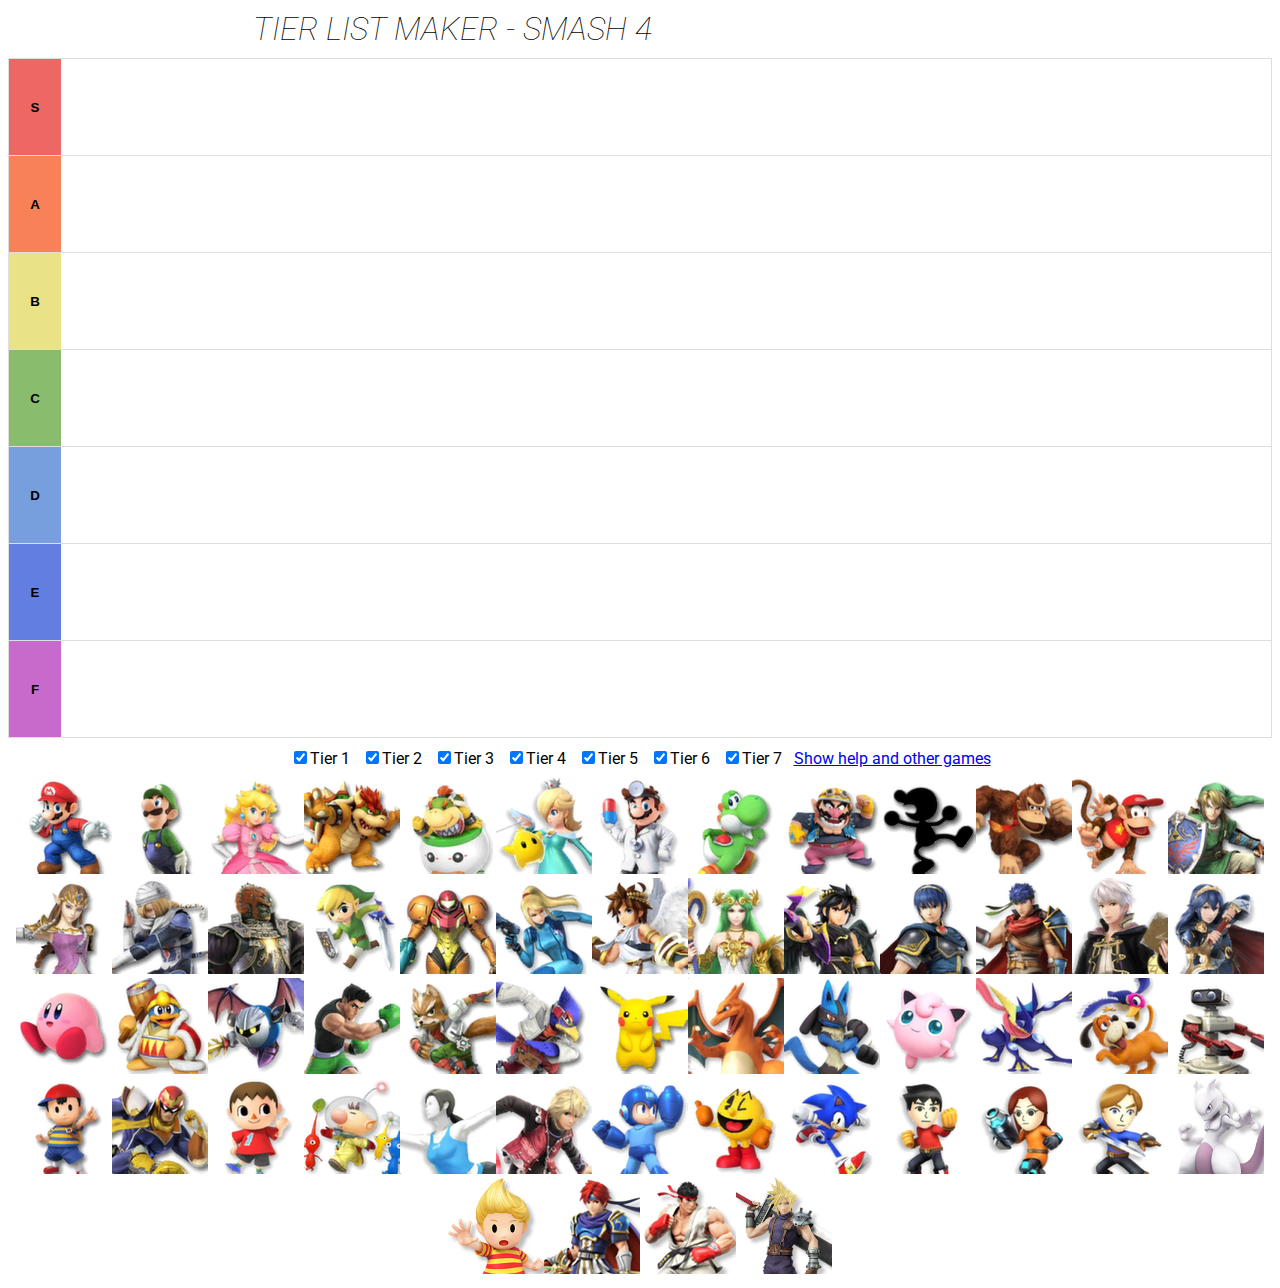
<file: tr4sh/old/index.html>
<!doctype html>
<html>
<head>
	  <link rel="icon" type="image/x-icon" href= "../icon.png"/>
	<title>Tier List Maker - Smash Apps</title>
	<link href="https://fonts.googleapis.com/css?family=Roboto:400,100italic" rel="stylesheet" type="text/css">
    <link href="style.css" rel="stylesheet">
</head>
<body>
	<h1>TIER LIST MAKER - SMASH 4</h1>
	<div class="row">
		<input type="text" value="S" class="tier1 level">
		<div class="tier sort"></div>
	</div>
	<div class="row">
		<input type="text" value="A" class="tier2 level">
		<div class="tier sort"></div>
	</div>
	<div class="row">
		<input type="text" value="B" class="tier3 level">
		<div class="tier sort"></div>
	</div>
	<div class="row">
		<input type="text" value="C" class="tier4 level">
		<div class="tier sort"></div>
	</div>
	<div class="row">
		<input type="text" value="D" class="tier5 level">
		<div class="tier sort"></div>
	</div>
	<div class="row">
		<input type="text" value="E" class="tier6 level">
		<div class="tier sort"></div>
	</div>
	<div class="row last">
		<input type="text" value="F" class="tier7 level">
		<div class="tier sort"></div>
	</div>

	<div class="checkboxes"><input type="checkbox" checked="true">Tier 1 &nbsp; <input type="checkbox" checked="true">Tier 2 &nbsp; <input type="checkbox" checked="true">Tier 3 &nbsp; <input type="checkbox" checked="true">Tier 4 &nbsp; <input type="checkbox" checked="true">Tier 5 &nbsp; <input type="checkbox" checked="true">Tier 6 &nbsp; <input type="checkbox" checked="true">Tier 7 &nbsp; <a href="javascript:void()" id="help" class="hidden">Show help and other games</a></div>
	<div style="width:774px;display:none;text-align:left;margin:0px auto;" id="helptext">
		Click and drag on the images to rearrange them across the different tiers. You can edit the name of each tier by clicking on the letter to the left. If you change the name to one of the default letters, the color becomes the color associated with that name. By default, there are 7 tiers, but you can disable them as you wish by clicking on the corresponding checkboxes above. If you disable a tier when characters are still in it, they will be moved to the character box below. Check out the other apps at
		<a href="../">Smash Apps</a>: <a href="smash64.html">Smash 64</a>, <a href="melee.html">Melee</a>, <a href="brawl.html">Brawl</a>,  <a href="projectm.html">Project M</a>
	</div>
	<div id="char4" class="sort">
		<img src="img/4/mario.png"><img src="img/4/luigi.png"><img src="img/4/peach.png"><img src="img/4/bowser.png"><img src="img/4/bowserjr.png"><img src="img/4/rosalina.png"><img src="img/4/drmario.png"><img src="img/4/yoshi.png"><img src="img/4/wario.png"><img src="img/4/gameandwatch.png"><img src="img/4/donkeykong.png"><img src="img/4/diddykong.png"><img src="img/4/link.png"><img src="img/4/zelda.png"><img src="img/4/sheik.png"><img src="img/4/ganon.png"><img src="img/4/toonlink.png"><img src="img/4/samus.png"><img src="img/4/zerosuit.png"><img src="img/4/pit.png"><img src="img/4/palutena.png"><img src="img/4/darkpit.png"><img src="img/4/marth.png"><img src="img/4/ike.png"><img src="img/4/robin.png"><img src="img/4/lucina.png"><img src="img/4/kirby.png"><img src="img/4/dedede.png"><img src="img/4/metaknight.png"><img src="img/4/littlemac.png"><img src="img/4/fox.png"><img src="img/4/falco.png"><img src="img/4/pikachu.png"><img src="img/4/charizard.png"><img src="img/4/lucario.png"><img src="img/4/jigglypuff.png"><img src="img/4/greninja.png"><img src="img/4/duckhunt.png"><img src="img/4/rob.png"><img src="img/4/ness.png"><img src="img/4/captainfalcon.png"><img src="img/4/villager.png"><img src="img/4/olimar.png"><img src="img/4/wiifit.png"><img src="img/4/shulk.png"><img src="img/4/megaman.png"><img src="img/4/pacman.png"><img src="img/4/sonic.png"><img src="img/4/miibrawl.png"><img src="img/4/miigun.png"><img src="img/4/miisword.png"><img src="img/4/mewtwo.png"><img src="img/4/lucas.png"><img src="img/4/roy.png"><img src="img/4/ryu.png"><img src="img/4/cloud.png">
	</div>
	<script src="https://ajax.googleapis.com/ajax/libs/jquery/1.11.1/jquery.min.js"></script>
	<script src="jquery-ui.min.js"></script>
	<script>
		$(document).ready(function () {
			$("body").disableSelection();
			$(".tier, #char4").sortable({
				connectWith: ".sort",
				placeholder: "placeholder4",
				revert: 100,
				helper: "clone"
			});
			$("input[type='checkbox']").click(function() {
				if (!this.checked) {
					var check = $("input[type='checkbox']").index(this);
					$(".row:eq(" + check + ")").hide();
					$("#char4").append($(".row:eq(" + check + ")").find("img"));
				} else {
					var check = $("input[type='checkbox']").index(this);
					$(".row:eq(" + check + ")").show();
				}
			});
			$("#help").click(function () {
				if ($(this).attr("class") == "hidden") {
					$("#helptext").show();
					$("#help").attr("class","showing");
					$("#help").text("Hide help and other games");
				} else {
					$("#helptext").hide();
					$("#help").attr("class","hidden");
					$("#help").text("Show help and other games");
				}
			});
			$(".level").change(function () {
				levelVal = $(this).val();
				if (levelVal == "S")
					$(this).attr("class","tier1 level");
				else if (levelVal == "A")
					$(this).attr("class","tier2 level");
				else if (levelVal == "B")
					$(this).attr("class","tier3 level");
				else if (levelVal == "C")
					$(this).attr("class","tier4 level");
				else if (levelVal == "D")
					$(this).attr("class","tier5 level");
				else if (levelVal == "E")
					$(this).attr("class","tier6 level");
				else if (levelVal == "F")
					$(this).attr("class","tier7 level");
			});
		});
	</script>
</body>
</file>
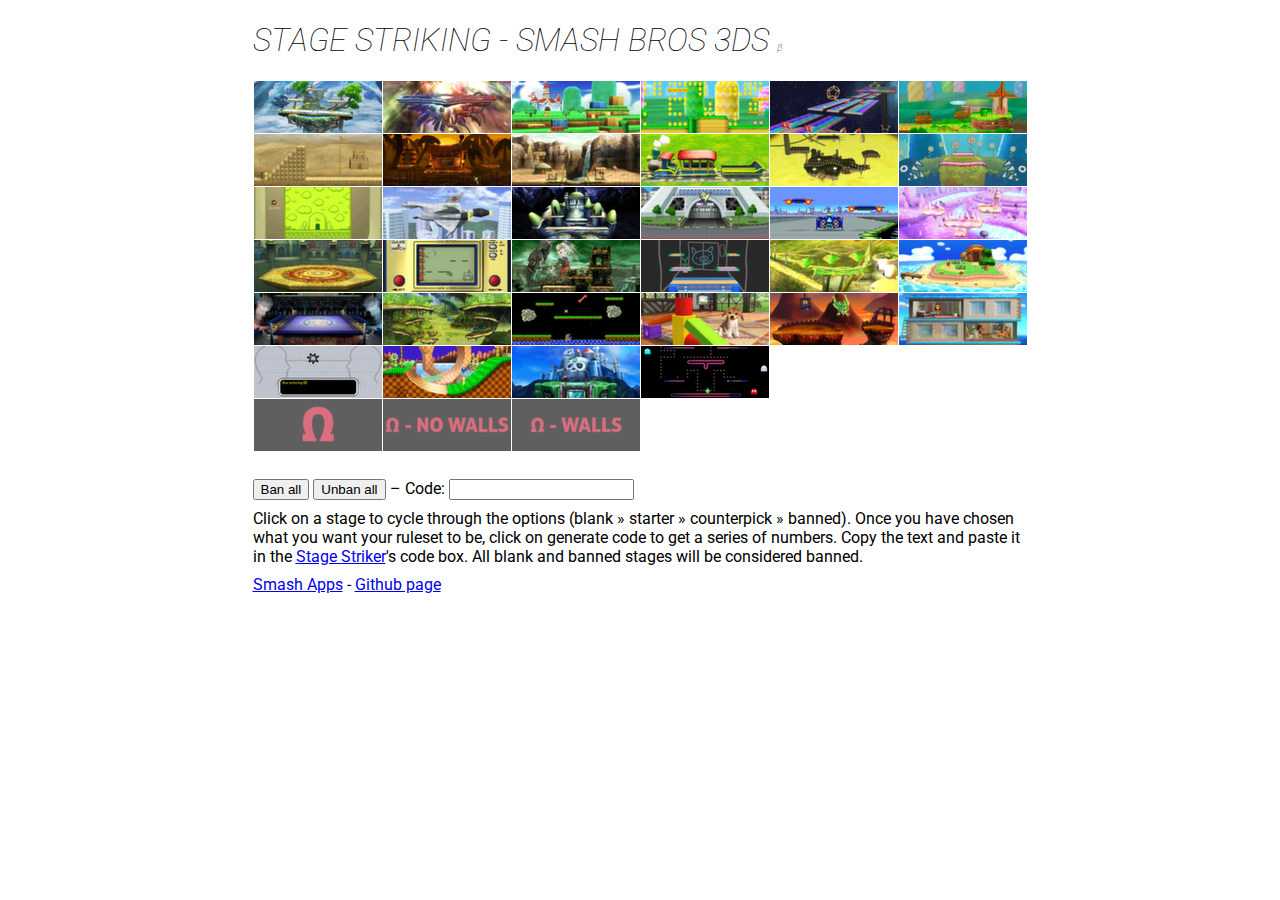
<file: stage/designer.html>
<!DOCTYPE html>
<html>
<head>
	<link href="https://fonts.googleapis.com/css?family=Roboto:400,100italic" rel="stylesheet" type="text/css">
    <link href="style.css" rel="stylesheet">
	<title>Stage Striking - Smash Bros 3DS</title>
</head>
<body>
	<div id="container">
		<h1>STAGE STRIKING - SMASH BROS 3DS <span class="version">&beta;<img style="display:none"></span></h1>
		<div class="row">
			<img style="background-image:url('img/3ds/1.png')" src="img/blank.png" title="Battlefield"><img style="background-image:url('img/3ds/2.png')" src="img/blank.png" title="Final Destination"><img style="background-image:url('img/3ds/3.png')" src="img/blank.png" title="3D Land"><img style="background-image:url('img/3ds/4.png')" src="img/blank.png" title="Golden Plains"><img style="background-image:url('img/3ds/5.png')" src="img/blank.png" title="Rainbow Road"><img style="background-image:url('img/3ds/6.png')" src="img/blank.png" title="Paper Mario">
		</div>
		<div class="row">
			<img style="background-image:url('img/3ds/7.png')" src="img/blank.png" title="Mushroomy Kingdom"><img style="background-image:url('img/3ds/8.png')" src="img/blank.png" title="Jungle Japes"><img style="background-image:url('img/3ds/9.png')" src="img/blank.png" title="Gerudo Valley"><img style="background-image:url('img/3ds/10.png')" src="img/blank.png" title="Spirit Train"><img style="background-image:url('img/3ds/11.png')" src="img/blank.png" title="Brinstar"><img style="background-image:url('img/3ds/12.png')" src="img/blank.png" title="Yoshi's Island">
		</div>
		<div class="row">
			<img style="background-image:url('img/3ds/13.png')" src="img/blank.png" title="Dream Land"><img style="background-image:url('img/3ds/14.png')" src="img/blank.png" title="Corneria"><img style="background-image:url('img/3ds/15.png')" src="img/blank.png" title="Unova Pokemon League"><img style="background-image:url('img/3ds/16.png')" src="img/blank.png" title="Prism Tower"><img style="background-image:url('img/3ds/17.png')" src="img/blank.png" title="Mute City"><img style="background-image:url('img/3ds/18.png')" src="img/blank.png" title="Magicant">
		</div>
		<div class="row">
			<img style="background-image:url('img/3ds/19.png')" src="img/blank.png" title="Arena Ferox"><img style="background-image:url('img/3ds/20.png')" src="img/blank.png" title="Flat Zone 2"><img style="background-image:url('img/3ds/21.png')" src="img/blank.png" title="Reset Bomb Forest"><img style="background-image:url('img/3ds/22.png')" src="img/blank.png" title="WarioWare, Inc."><img style="background-image:url('img/3ds/23.png')" src="img/blank.png" title="Distant Planet"><img style="background-image:url('img/3ds/24.png')" src="img/blank.png" title="Tortimer Island">
		</div>
		<div class="row">
			<img style="background-image:url('img/3ds/25.png')" src="img/blank.png" title="Boxing Ring"><img style="background-image:url('img/3ds/26.png')" src="img/blank.png" title="Gaur Plain"><img style="background-image:url('img/3ds/27.png')" src="img/blank.png" title="Balloon Fight"><img style="background-image:url('img/3ds/28.png')" src="img/blank.png" title="Living Room"><img style="background-image:url('img/3ds/29.png')" src="img/blank.png" title="Find Mii"><img style="background-image:url('img/3ds/30.png')" src="img/blank.png" title="Tomodachi Life">
		</div>
		<div class="row">
			<img style="background-image:url('img/3ds/31.png')" src="img/blank.png" title="Pictochat"><img style="background-image:url('img/3ds/32.png')" src="img/blank.png" title="Green Hill Zone"><img style="background-image:url('img/3ds/33.png')" src="img/blank.png" title="Wily Castle"><img style="background-image:url('img/3ds/34.png')" src="img/blank.png" title="Pac-Maze">
		</div>
		<div class="row">
			<img style="background-image:url('img/3ds/35.png')" src="img/blank.png" title="Omega Forms"><img style="background-image:url('img/3ds/36.png')" src="img/blank.png" title="Omega Forms - Floating Platforms"><img style="background-image:url('img/3ds/37.png')" src="img/blank.png" title="Omega Forms - Walls">
		</div>
		<br>
		<div class="text">
			<button id="ban">Ban all</button> <button id="unban">Unban all</button> &ndash; Code: <input type="text" id="code">
		</div>
		<div class="text">
			Click on a stage to cycle through the options (blank &raquo; starter &raquo; counterpick &raquo; banned). Once you have chosen what you want your ruleset to be, click on generate code to get a series of numbers. Copy the text and paste it in the <a href="index.html">Stage Striker</a>'s code box. All blank and banned stages will be considered banned.
		</div>
		<div class="text">
			<a href="../">Smash Apps</a> - <a href="https://github.com/quetzle/smash-apps">Github page</a>
		</div>
	</div>
	
	<script src="https://ajax.googleapis.com/ajax/libs/jquery/1.11.1/jquery.min.js"></script>
	<script>
		var starters = [];
		var counterpicks = [];
		
		$(document).ready(function() {
			$("img").click(function () {
				if ($(this).attr("src") == "img/starter.png") {
					$(this).attr("src","img/counterpick.png");
					var index = $("img").index($(this));
					counterpicks.push(index);
					if (starters.indexOf(index) > -1) {
						starters.splice(starters.indexOf(index),1);
					}
				} else if ($(this).attr("src") == "img/counterpick.png") {
					$(this).attr("src","img/strike.png");
					var index = $("img").index($(this));
					if (counterpicks.indexOf(index) > -1) {
						counterpicks.splice(counterpicks.indexOf(index),1);
					}
				} else if ($(this).attr("src") == "img/strike.png") {
					$(this).attr("src","img/blank.png");
				} else if ($(this).attr("src") == "img/blank.png") {
					$(this).attr("src","img/starter.png");
					var index = $("img").index($(this));
					starters.push(index);
				}
				$("#code").val(starters + "|" + counterpicks);
			});
			$("#ban").click(function () {
				$("img").attr("src","img/strike.png");
				starters = [];
				counterpicks = [];
				$("#code").val(starters + "|" + counterpicks);
			});
			$("#unban").click(function () {
				$("img").attr("src","img/blank.png");
				starters = [];
				counterpicks = [];
				$("#code").val(starters + "|" + counterpicks);
			});
			$("#code").focus(function () {
				$(this).select();
			})
		});
	</script>
</body>
</html>
</file>
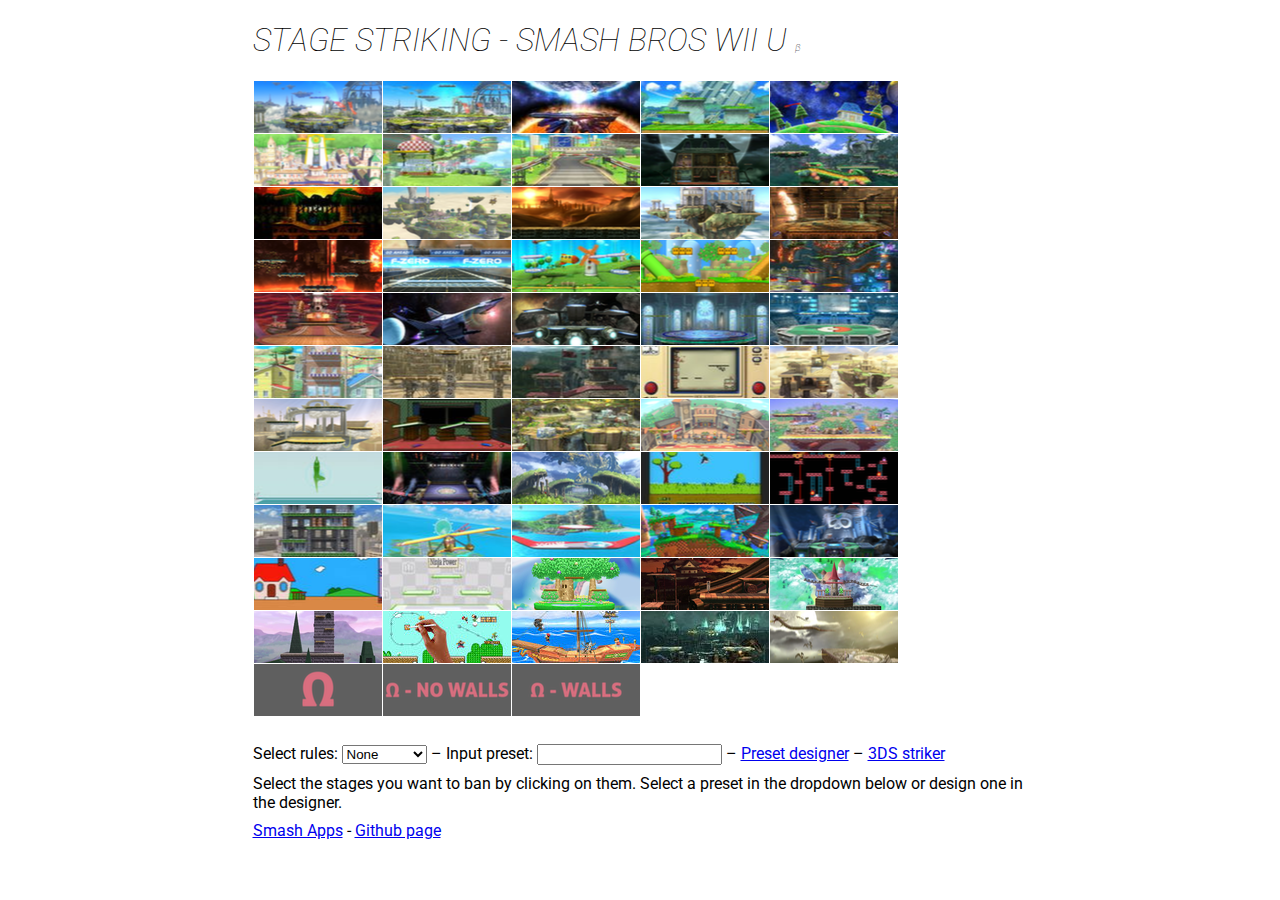
<file: stage/wiiu.html>
<!DOCTYPE html>
<html>
<head>
	<link rel="icon" type="image/x-icon" href= "../icon.png"/>
	<link href="https://fonts.googleapis.com/css?family=Roboto:400,100italic" rel="stylesheet" type="text/css">
	<link href="style.css" rel="stylesheet">
	<title>Stage Striking - Smash Bros Wii U</title>
</head>
<body>
	<div id="container">
		<h1>STAGE STRIKING - SMASH BROS WII U <span class="version">&beta;<img style="display:none"></span></h1>
		<div class="row">
			<img style="background-image:url('img/1.png')" src="img/blank.png" title="Battlefield"><img style="background-image:url('img/2.png')" src="img/blank.png" title="Big Battlefield"><img style="background-image:url('img/3.png')" src="img/blank.png" title="Final Destination"><img style="background-image:url('img/4.png')" src="img/blank.png" title="Mushroom Kingdom U"><img style="background-image:url('img/5.png')" src="img/blank.png" title="Mario Galaxy">
		</div>
		<div class="row">
			<img style="background-image:url('img/6.png')" src="img/blank.png" title="Delfino Plaza"><img style="background-image:url('img/7.png')" src="img/blank.png" title="Mario Circuit"><img style="background-image:url('img/8.png')" src="img/blank.png" title="Mario Circuit (Brawl)"><img style="background-image:url('img/9.png')" src="img/blank.png" title="Luigi's Mansion"><img style="background-image:url('img/10.png')" src="img/blank.png" title="Jungle Hijinxs">
		</div>
		<div class="row">
			<img style="background-image:url('img/11.png')" src="img/blank.png" title="Kongo Jungle"><img style="background-image:url('img/12.png')" src="img/blank.png" title="Skyloft"><img style="background-image:url('img/13.png')" src="img/blank.png" title="Bridge of Eldin"><img style="background-image:url('img/14.png')" src="img/blank.png" title="Temple"><img style="background-image:url('img/15.png')" src="img/blank.png" title="Pyrosphere">
		</div>
		<div class="row">
			<img style="background-image:url('img/16.png')" src="img/blank.png" title="Norfair"><img style="background-image:url('img/17.png')" src="img/blank.png" title="Port Town Aero Dive"><img style="background-image:url('img/18.png')" src="img/blank.png" title="Woolly World"><img style="background-image:url('img/19.png')" src="img/blank.png" title="Yoshi's Island"><img style="background-image:url('img/20.png')" src="img/blank.png" title="Great Cave Offensive">
		</div>
		<div class="row">
			<img style="background-image:url('img/21.png')" src="img/blank.png" title="Halberd"><img style="background-image:url('img/22.png')" src="img/blank.png" title="Orbital Gate Assault"><img style="background-image:url('img/23.png')" src="img/blank.png" title="Lylat Cruise"><img style="background-image:url('img/24.png')" src="img/blank.png" title="Kalos Pokemon League"><img style="background-image:url('img/25.png')" src="img/blank.png" title="Pokemon Stadium 2">
		</div>
		<div class="row">
			<img style="background-image:url('img/26.png')" src="img/blank.png" title="Onett"><img style="background-image:url('img/27.png')" src="img/blank.png" title="Coliseum"><img style="background-image:url('img/28.png')" src="img/blank.png" title="Castle Siege"><img style="background-image:url('img/29.png')" src="img/blank.png" title="Flat Zone X"><img style="background-image:url('img/30.png')" src="img/blank.png" title="Palutena's Temple">
		</div>
		<div class="row">
			<img style="background-image:url('img/31.png')" src="img/blank.png" title="Skyworld"><img style="background-image:url('img/32.png')" src="img/blank.png" title="Gamer"><img style="background-image:url('img/33.png')" src="img/blank.png" title="Garden of Hope"><img style="background-image:url('img/34.png')" src="img/blank.png" title="Town and City"><img style="background-image:url('img/35.png')" src="img/blank.png" title="Smashville">
		</div>
		<div class="row">
			<img style="background-image:url('img/36.png')" src="img/blank.png" title="Wii Fit Studio"><img style="background-image:url('img/37.png')" src="img/blank.png" title="Boxing Ring"><img style="background-image:url('img/38.png')" src="img/blank.png" title="Gaur Plain"><img style="background-image:url('img/39.png')" src="img/blank.png" title="Duck Hunt"><img style="background-image:url('img/40.png')" src="img/blank.png" title="75 m">
		</div>
		<div class="row">
			<img style="background-image:url('img/41.png')" src="img/blank.png" title="Wrecking Crew"><img style="background-image:url('img/42.png')" src="img/blank.png" title="Pilotwings"><img style="background-image:url('img/43.png')" src="img/blank.png" title="Wuhu Island"><img style="background-image:url('img/44.png')" src="img/blank.png" title="Windy Hill Zone"><img style="background-image:url('img/45.png')" src="img/blank.png" title="Wily Castle">
		</div>
		<div class="row">
			<img style="background-image:url('img/46.png')" src="img/blank.png" title="Pac-land"><img style="background-image:url('img/47.png')" src="img/blank.png" title="Miiverse"><img style="background-image:url('img/48.png')" src="img/blank.png" title="Dream Land"><img style="background-image:url('img/49.png')" src="img/blank.png" title="Suzaku Castle"><img style="background-image:url('img/50.png')" src="img/blank.png" title="Peach's Castle">
		</div>
		<div class="row">
			<img style="background-image:url('img/51.png')" src="img/blank.png" title="Hyrule Castle"><img style="background-image:url('img/52.png')" src="img/blank.png" title="Super Mario Maker"><img style="background-image:url('img/53.png')" src="img/blank.png" title="Pirate Ship"><img style="background-image:url('img/54.png')" src="img/blank.png" title="Midgar"><img style="background-image:url('img/55.png')" src="img/blank.png" title="Umbra Clock Tower">
		</div>
		<div class="row">
			<img style="background-image:url('img/omega.png')" src="img/blank.png" title="Omega Forms"><img style="background-image:url('img/omeganowalls.png')" src="img/blank.png" title="Omega Forms - Floating Platform"><img style="background-image:url('img/omegawalls.png')" src="img/blank.png" title="Omega Forms - Walls">
		</div>
		<br>
		<div class="text">
			Select rules:
			<select id="presets">
				<option value="none">None</option>
				<optgroup label="Singles">
					<option value="small">Small</option>
					<option value="medium">Medium</option>
					<option value="large">Large</option>
				</optgroup>
				<optgroup label="Doubles">
					<option value="dsmall">Small</option>
					<option value="dmedium">Medium</option>
					<option value="dlarge">Large</option>
				</optgroup>
			</select>
			&ndash; Input preset: <input type="text" id="code">
			&ndash; <a href="designerwiiu.html">Preset designer</a>
			&ndash; <a href="index.html">3DS striker</a>
		</div>
		<div class="text">
			Select the stages you want to ban by clicking on them. Select a preset in the dropdown below or design one in the designer.
		</div>
		<div class="text">
			<a href="../index.html">Smash Apps</a> - <a href="https://github.com/quetzle/smash-apps">Github page</a>
		</div>
	</div>

    <script src="https://ajax.googleapis.com/ajax/libs/jquery/1.11.1/jquery.min.js"></script>
	<script>
		var separate = [];
		var starters = [];
		var counterpicks = [];

		$(document).ready(function() {
			$("img").click(function () {
				if ($(this).attr("src") == "img/strike.png") {
					$(this).attr("src","img/blank.png");
				} else {
					$(this).attr("src","img/strike.png");
				}
			});
			$("#code").on('input propertychange paste', function () {
				separate = $("#code").val().split("|");
				starters = separate[0].split(",").map(Number);
				counterpicks = separate[1].split(",").map(Number);
				$("img").attr("src","img/strike.png");
				$("img").attr("class","no");
				for (var i = 0; i < starters.length; i++) {
					$("img:eq(" + starters[i] + ")").attr("src","img/blank.png");
					$("img:eq(" + starters[i] + ")").attr("class","starter");
				}
				for (var i = 0; i < counterpicks.length; i++) {
					$("img:eq(" + counterpicks[i] + ")").attr("src","img/blank.png");
					$("img:eq(" + counterpicks[i] + ")").attr("class","counterpick");
				}
			});
		});
		$("#presets").change(function () {
			$("img").attr("src","img/blank.png");
			$("img").attr("class","none");
			var sel = this.value;
			if (sel == "small") {
				$("img").attr("src","img/strike.png");
				$("img:eq(1), img:eq(3), img:eq(35)").attr("class","starter").attr("src","img/blank.png");;
				$("img:eq(23), img:eq(34), img:eq(39), img:eq(48)").attr("class","counterpick").attr("src","img/blank.png");;
			} else if (sel == "medium") {
				$("img").attr("src","img/strike.png");
				$("img:eq(1), img:eq(3), img:eq(34), img:eq(35), img:eq(47), img:eq(48)").attr("class","starter").attr("src","img/blank.png");;
				$("img:eq(23), img:eq(39)").attr("class","counterpick").attr("src","img/blank.png");;
			} else if (sel == "large") {
				$("img").attr("src","img/strike.png");
				$("img:eq(1), img:eq(3), img:eq(23), img:eq(34), img:eq(35), img:eq(47), img:eq(48)").attr("class","starter").attr("src","img/blank.png");;
				$("img:eq(6), img:eq(21), img:eq(28), img:eq(39)").attr("class","counterpick").attr("src","img/blank.png");;
			} else if (sel == "dsmall") {
				$("img").attr("src","img/strike.png");
				$("img:eq(1), img:eq(2), img:eq(12)").attr("class","starter").attr("src","img/blank.png");;
				$("img:eq(16)").attr("class","counterpick").attr("src","img/blank.png");;
			} else if (sel == "dmedium") {
				$("img").attr("src","img/strike.png");
				$("img:eq(1), img:eq(2), img:eq(12)").attr("class","starter").attr("src","img/blank.png");;
				$("img:eq(5), img:eq(16), img:eq(19), img:eq(30)").attr("class","counterpick").attr("src","img/blank.png");;
			} else if (sel == "dlarge") {
				$("img").attr("src","img/strike.png");
				$("img:eq(1), img:eq(2), img:eq(12), img:eq(16)").attr("class","starter").attr("src","img/blank.png");;
				$("img:eq(5), img:eq(11), img:eq(19), img:eq(30)").attr("class","counterpick").attr("src","img/blank.png");;
			}
		});
	</script>
</body>
</html>
</file>
<file: colors/style.css>
body {
	font-family: 'Roboto', sans-serif;
}

h1 {
	width: 816px;
	margin: 10px auto;
	font-style: italic;
	font-weight: 100;
	padding-right: 1px;
	text-align: left;
}

h3 {
	font-style: italic;
	font-weight: 100;
	margin-top: 20px;
}

.costume {
	height: 188px;
	width: 136px;
	display: inline-block;
	text-align: center;
	margin-top: 4px;
}

.move {
	height: 12px;
	margin: 188px 0 0 0;
	background: white;
	font-size: 1.5em;
}

input[type="text"] {
	height: 16px;
	width: 132px;
	text-align: center;
	display: block;
	margin-top: 16px;
}

.col {
	display: inline-block;
	width: 816px;
	padding-left: 50px;
	padding-right: 50px;
}

.controls {
	text-align: center;
	margin-top: 20px;
}

.level {
	border: solid 1px #dedede;
}

.tier1 {
	background-color: #ed6764;
}
.tier2 {
	background-color: #f88157;
}
.tier3 {
	background-color: #eae286;
}
.tier4 {
	background-color: #8abc6e;
}
.tier5 {
	background-color: #779fde;
}
.tier6 {
	background-color: #627ee0;
}
.tier7 {
	background-color: #c86acb;
}

/* Costume image background styles */

/* Fox */				.fox0{background:url('img/fox0.png');}
						.fox1{background:url('img/fox1.png');}
						.fox2{background:url('img/fox2.png');}
						.fox3{background:url('img/fox3.png');}
/* Falco */				.falco0{background:url('img/falco0.png');}
						.falco1{background:url('img/falco1.png');}
						.falco2{background:url('img/falco2.png');}
						.falco3{background:url('img/falco3.png');}
/* Sheik */				.sheik0{background:url('img/sheik0.png');}
						.sheik1{background:url('img/sheik1.png');}
						.sheik2{background:url('img/sheik2.png');}
						.sheik3{background:url('img/sheik3.png');}
						.sheik4{background:url('img/sheik4.png');}
/* Marth */				.marth0{background:url('img/marth0.png');}
						.marth1{background:url('img/marth1.png');}
						.marth2{background:url('img/marth2.png');}
						.marth3{background:url('img/marth3.png');}
						.marth4{background:url('img/marth4.png');}
/* Jigglypuff */		.jiggly0{background:url('img/jiggly0.png');}
						.jiggly1{background:url('img/jiggly1.png');}
						.jiggly2{background:url('img/jiggly2.png');}
						.jiggly3{background:url('img/jiggly3.png');}
						.jiggly4{background:url('img/jiggly4.png');}
/* Peach */				.peach0{background:url('img/peach0.png');}
						.peach1{background:url('img/peach1.png');}
						.peach2{background:url('img/peach2.png');}
						.peach3{background:url('img/peach3.png');}
						.peach4{background:url('img/peach4.png');}
/* Captain Falcon */	.captain0{background:url('img/captain0.png');}
						.captain1{background:url('img/captain1.png');}
						.captain2{background:url('img/captain2.png');}
						.captain3{background:url('img/captain3.png');}
						.captain4{background:url('img/captain4.png');}
						.captain5{background:url('img/captain5.png');}
/* Ice Climbers */		.icies0{background:url('img/icies0.png');}
						.icies1{background:url('img/icies1.png');}
						.icies2{background:url('img/icies2.png');}
						.icies3{background:url('img/icies3.png');}
/* Doctor Mario */		.doc0{background:url('img/doc0.png');}
						.doc1{background:url('img/doc1.png');}
						.doc2{background:url('img/doc2.png');}
						.doc3{background:url('img/doc3.png');}
						.doc4{background:url('img/doc4.png');}
/* Pikachu */			.pika0{background:url('img/pika0.png');}
						.pika1{background:url('img/pika1.png');}
						.pika2{background:url('img/pika2.png');}
						.pika3{background:url('img/pika3.png');}
/* Samus */				.samus0{background:url('img/samus0.png');}
						.samus1{background:url('img/samus1.png');}
						.samus2{background:url('img/samus2.png');}
						.samus3{background:url('img/samus3.png');}
						.samus4{background:url('img/samus4.png');}
/* Ganon */				.ganon0{background:url('img/ganon0.png');}
						.ganon1{background:url('img/ganon1.png');}
						.ganon2{background:url('img/ganon2.png');}
						.ganon3{background:url('img/ganon3.png');}
						.ganon4{background:url('img/ganon4.png');}
/* Luigi */				.luigi0{background:url('img/luigi0.png');}
						.luigi1{background:url('img/luigi1.png');}
						.luigi2{background:url('img/luigi2.png');}
						.luigi3{background:url('img/luigi3.png');}
/* Mario */				.mario0{background:url('img/mario0.png');}
						.mario1{background:url('img/mario1.png');}
						.mario2{background:url('img/mario2.png');}
						.mario3{background:url('img/mario3.png');}
						.mario4{background:url('img/mario4.png');}
/* Young Link */		.ylink0{background:url('img/ylink0.png');}
						.ylink1{background:url('img/ylink1.png');}
						.ylink2{background:url('img/ylink2.png');}
						.ylink3{background:url('img/ylink3.png');}
						.ylink4{background:url('img/ylink4.png');}
/* Link */				.link0{background:url('img/link0.png');}
						.link1{background:url('img/link1.png');}
						.link2{background:url('img/link2.png');}
						.link3{background:url('img/link3.png');}
						.link4{background:url('img/link4.png');}
/* Donkey Kong */		.dank0{background:url('img/dank0.png');}
						.dank1{background:url('img/dank1.png');}
						.dank2{background:url('img/dank2.png');}
						.dank3{background:url('img/dank3.png');}
						.dank4{background:url('img/dank4.png');}
/* Yoshi */				.yoshi0{background:url('img/yoshi0.png');}
						.yoshi1{background:url('img/yoshi1.png');}
						.yoshi2{background:url('img/yoshi2.png');}
						.yoshi3{background:url('img/yoshi3.png');}
						.yoshi4{background:url('img/yoshi4.png');}
						.yoshi5{background:url('img/yoshi5.png');}
/* Zelda */				.zelda0{background:url('img/zelda0.png');}
						.zelda1{background:url('img/zelda1.png');}
						.zelda2{background:url('img/zelda2.png');}
						.zelda3{background:url('img/zelda3.png');}
						.zelda4{background:url('img/zelda4.png');}
/* Roy */				.roy0{background:url('img/roy0.png');}
						.roy1{background:url('img/roy1.png');}
						.roy2{background:url('img/roy2.png');}
						.roy3{background:url('img/roy3.png');}
						.roy4{background:url('img/roy4.png');}
/* Mewtwo */			.mewtwo0{background:url('img/mewtwo0.png');}
						.mewtwo1{background:url('img/mewtwo1.png');}
						.mewtwo2{background:url('img/mewtwo2.png');}
						.mewtwo3{background:url('img/mewtwo3.png');}
/* Game and Watch */	.gnw0{background:url('img/gnw0.png');}
						.gnw1{background:url('img/gnw1.png');}
						.gnw2{background:url('img/gnw2.png');}
						.gnw3{background:url('img/gnw3.png');}
/* Ness */				.ness0{background:url('img/ness0.png');}
						.ness1{background:url('img/ness1.png');}
						.ness2{background:url('img/ness2.png');}
						.ness3{background:url('img/ness3.png');}
/* Bowser */			.bowser0{background:url('img/bowser0.png');}
						.bowser1{background:url('img/bowser1.png');}
						.bowser2{background:url('img/bowser2.png');}
						.bowser3{background:url('img/bowser3.png');}
/* Pichu */				.pichu0{background:url('img/pichu0.png');}
						.pichu1{background:url('img/pichu1.png');}
						.pichu2{background:url('img/pichu2.png');}
						.pichu3{background:url('img/pichu3.png');}
/* Kirby */				.kirby0{background:url('img/kirby0.png');}
						.kirby1{background:url('img/kirby1.png');}
						.kirby2{background:url('img/kirby2.png');}
						.kirby3{background:url('img/kirby3.png');}
						.kirby4{background:url('img/kirby4.png');}
						.kirby5{background:url('img/kirby5.png');}
</file>
<file: colortiers/newstyle.css>
html,body{
    -webkit-user-select: none;
    -webkit-touch-callout: none;
	padding: 0;
	margin: 0;
	width:100%;
}

body {
	font-family: 'Roboto', sans-serif;
	text-align: center;
}

#controls {
	width: 774px;
	height: 80px;
	margin: 0 auto;
	padding-right: 1px;
	text-align: left;
	vertical-align: middle;
}

h1 {
	font-style: italic;
	font-weight: 100;
	text-align: left;
	text-transform: uppercase;
}

#controls h1 {
	display:inline-block;
}

#buttons {
	display:inline-block;
	float:right;
	margin-top:28px;
}

#tablewrap {
	padding: 30px 0;
	background-color: #1A1A1A;
	width: 100%;
	display:block;
}

td {
	border: solid 3px black;
	margin: 0;
	padding: 0;
	height: 64px;
}

tr {
	line-height: 0px;
}

table {
	min-width: 1000px;
	margin-left: auto;
	margin-right: auto;
	border-spacing: 0;
	border: solid 3px black;
	background:#1A1A1A url("img/smashballbg.png") no-repeat bottom right;
}

.labelHolder {
	min-width: 48px;
	height: 64px;
	transition: background .3s;
}

.label {
	min-width: 56px;
	max-width: 128px;
	line-height: 16px;
	text-align: center;
	border: none;
	font-weight: 600;
	margin: 0;
	display: inline-block;
	padding: 4px;
}

.tier {
	width: 960px;
	min-height: 64px;
	text-align: left;
}

.hiddenkid {
	display:none;
}

td:last-of-type {
	background-color: black;
}

#settings {
	width: 64px;
	height: 64px;
	background: url('img/settings.png') center no-repeat;
	cursor: pointer;
	transition: all .3s;
	display:inline-block;
}

#settings:hover {
	opacity: .5;
	-webkit-transform: rotate(180deg);
	transform: rotate(180deg);
}

#moveButtons {
	width: 64px;
	height: 64px;
	display:inline-block;
}
div#moveUp {
	height:32px;
	width:64px;
	background: url('img/arrowup.png') center no-repeat;
	cursor: pointer;
	transition: all .3s;
}
div#moveDown {
	height:32px;
	width:64px;
	background: url('img/arrowdown.png') center no-repeat;
	cursor: pointer;
	transition: all .3s;
}
#moveButtons div:hover {
	opacity: .5;
}

#char {
	width: 1024px;
	margin: 10px auto;
	line-height: 0px;
}

img {
	height: 64px;
}

.character {
	display:inline-block;
	height: 64px;
	width: 64px;
	background-position: top;
	background-size: 64px;
	background-color:white;
}

#overlay {
	opacity:0;
	visibility: hidden;
    position: fixed;
    left: 0px;
    top: 0px;
    width:100%;
    height:100% !important;
    text-align:center;
    z-index: 1000;
	background-color:rgba(0,0,0,.5);
	transition: opacity .3s;
}

#overlay #modalWrapper #modal,#charChange,#helpMenu,#screenshotShow {
	position: relative;
	display:none;
	width: 728px;
	margin: 0 auto;
    background-color: #fff;
    padding:20px;
    text-align:center;
	z-index: 2000;
}
#screenshotShow canvas {
	width: 95%;
}

#helpMenu {
	text-align: left;
}

#colorselect {
	width: 720px;
	height: 40px;
	margin: 0 4px;
}

#colorselect span {
	width: 48px;
	height: 40px;
	margin: 0;
	display: inline-block;
	transition: box-shadow .1s;
	cursor: pointer;
}

#colorselect span.selected {
	box-shadow: inset 4px 4px red,
				inset -4px -4px red;
}

#close {
	position: absolute;
	top:0;
	right:0;
	width:16px;
	height:16px;
	margin:16px;
	background:url("img/close.png");
	opacity: .5;
	transition: opacity .3s;
	cursor: pointer;
}
#close:hover {
	opacity:1;
}

button {
	background: #fff;
	box-shadow: 0 2px #dedede; /* found a way to shoehorn it back in boys */
	border: solid 1px #dedede;
	cursor: pointer;
	outline: none;
	position: relative;
	padding: 4px 8px;
}

button:active {
	box-shadow: 0 1px #dedede;
	top: 1px;
}

.characterCheckWrap {
	width: 44%;
	display:inline-block;
}

@media (max-width: 1280px) and (max-device-width: 1280px) {
	.tier{width:640px;}
	table{min-width:0px;}
}

@media handheld {
	body{width: 800px;}
}
</file>
<file: latios/newstyle.css>
html,body{
    -webkit-user-select: none;
    -webkit-touch-callout: none;
	padding: 0;
	margin: 0;
	width:100%;
}

body {
	font-family: 'Comic Sans MS', cursive, sans-serif;
	text-align: center;
}

#controls {
	width: 950px;
	height: 80px;
	margin: 0 auto;
	padding-right: 1px;
	text-align: left;
	vertical-align: middle;
}

h1 {
	font-style: italic;
	font-weight: 100;
	text-align: left;
	text-transform: lowercase;
}

#controls h1 {
	display:inline-block;
}

#buttons {
	display:inline-block;
	float:right;
	margin-top:28px;
}

#tablewrap {
	padding: 30px 0;
	background-color: #7CC5F9;
	width: 100%;
	display:block;
}

td {
	border: solid 3px black;
	margin: 0;
	padding: 0;
	height: 64px;
}

tr {
	line-height: 0px;
}

table {
	min-width: 1000px;
	margin-left: auto;
	margin-right: auto;
	border-spacing: 0;
	border: solid 3px black;
	background:#7CC5F9 url("img/logobg.png");
}

.labelHolder {
	min-width: 48px;
	height: 64px;
	transition: background .3s;
}

.label {
	min-width: 56px;
	max-width: 128px;
	line-height: 16px;
	text-align: center;
	border: none;
	font-weight: 600;
	margin: 0;
	display: inline-block;
	padding: 4px;
}

.tier {
	width: 960px;
	min-height: 64px;
	text-align: left;
}

.hiddenkid {
	display:none;
}

td:last-of-type {
	background-color: black;
}

#settings {
	width: 64px;
	height: 64px;
	background: url('img/settings.png') center no-repeat;
	cursor: pointer;
	transition: all .3s;
	display:inline-block;
}

#settings:hover {
	opacity: .5;
	-webkit-transform: rotate(180deg);
	transform: rotate(180deg);
}

#moveButtons {
	width: 64px;
	height: 64px;
	display:inline-block;
}
div#moveUp {
	height:32px;
	width:64px;
	background: url('img/arrowup.png') center no-repeat;
	cursor: pointer;
	transition: all .3s;
}
div#moveDown {
	height:32px;
	width:64px;
	background: url('img/arrowdown.png') center no-repeat;
	cursor: pointer;
	transition: all .3s;
}
#moveButtons div:hover {
	opacity: .5;
}

#char {
	width: 768px;
	margin: 10px auto;
	line-height: 0px;
}

img {
	height: 64px;
}

.character {
	display:inline-block;
	height: 64px;
	width: 64px;
	background-position: center;
	background-size: cover;
}

#overlay {
	opacity:0;
	visibility: hidden;
    position: fixed;
    left: 0px;
    top: 0px;
    width:100%;
    height:100% !important;
    text-align:center;
    z-index: 1000;
	background-color:rgba(0,0,0,.5);
	transition: opacity .3s;
}

#overlay #modalWrapper #modal,#gameChange,#helpMenu,#screenshotShow {
	position: relative;
	display:none;
	width: 728px;
	margin: 0 auto;
    background-color: #fff;
    padding:20px;
    text-align:center;
	z-index: 2000;
}
#screenshotShow canvas {
	width: 95%;
}

#switchButtons {
	line-height:2em;
}

#helpMenu {
	text-align: left;
}

#colorselect {
	width: 720px;
	height: 40px;
	margin: 0 4px;
}

#colorselect span {
	width: 48px;
	height: 40px;
	margin: 0;
	display: inline-block;
	transition: box-shadow .1s;
	cursor: pointer;
}

#colorselect span.selected {
	box-shadow: inset 4px 4px red,
				inset -4px -4px red;
}

#close {
	position: absolute;
	top:0;
	right:0;
	width:16px;
	height:16px;
	margin:16px;
	background:url("img/close.png");
	opacity: .5;
	transition: opacity .3s;
	cursor: pointer;
}
#close:hover {
	opacity:1;
}

button {
	background: #fff;
	box-shadow: 0 2px #dedede; /* found a way to shoehorn it back in boys */
	border: solid 1px #dedede;
	cursor: pointer;
	outline: none;
	position: relative;
	padding: 4px 8px;
}

button:active {
	box-shadow: 0 1px #dedede;
	top: 1px;
}

@media (max-width: 1280px) and (max-device-width: 1280px) {
	.tier{width:640px;}
	table{min-width:0px;}
}

@media handheld {
	body{width: 800px;}
}
</file>
<file: stage/style.css>
body {
	font-family: 'Roboto', sans-serif;
}

h1 {
	font-style: italic;
	font-weight: 100;
}

#container {
	width: 774px;
	margin: 0 auto;
	padding-right: 1px;
}

.version {
	font-size: .3em;
}

.row {
	margin: 1px 0 0 0;
	height: 52px;
}

img {
	margin-left: 1px;
	width: 128px;
	height: 52px;
	display: inline-block;
	background-position: center center;
}

.starter {
	box-shadow: inset 0 0 15px #0f0;
}

.counterpick {
	box-shadow: inset 0 0 15px #ff0;
}

textarea {
	width: 774px;
}

.text {
	margin: 9px 0;
}
</file>
<file: tr4sh/old/style.css>
body {
	font-family: 'Roboto', sans-serif;
	text-align: center;
}

h1 {
	font-style: italic;
	font-weight: 100;
	width: 774px;
	margin: 10px auto;
	padding-right: 1px;
	text-align: left;
}

.row {
	height: 96px;
	border: solid 1px #dedede; /* the official color of smash */
	border-bottom: 0;
	text-align: left;
}

.rowPM {
	height: 56px;
}

.last {
	border-bottom: solid 1px #dedede;
}

input[type="text"] {
	height: 94px;
	width: 48px;
	text-align: center;
	border: none;
	font-weight: 600;
	margin: 0;
	display: inline-block;
	vertical-align: top;
}

input[type="text"].levelPM {
	height: 54px;
}

.tier {
	width: 1248px;
	height: 96px;
	display: inline-block;
	white-space: nowrap;
}

.tierPM {
	height: 56px;
}

.placeholder4 {
	height: 96px;
	width: 96px;
	background-color: #dedede;
}

.placeholderPM {
	height: 56px;
	width: 80px;
	background-color: #dedede;
}

.checkboxes {
	margin: 10px 0;
}

.tier1 {
	background-color: #ed6764;
}
.tier2 {
	background-color: #f88157;
}
.tier3 {
	background-color: #eae286;
}
.tier4 {
	background-color: #8abc6e;
}
.tier5 {
	background-color: #779fde;
}
.tier6 {
	background-color: #627ee0;
}
.tier7 {
	background-color: #c86acb;
}

#char4 {
	width: 1248px;
	margin: 10px auto;
}

#charM {
	width: 900px;
	margin: 10px auto;
}

#charM img, .melee div div img {
	width: 96px;
	height: 96px;
}

#charPM {
	width: 756px;
	margin: 8px auto 10px auto;
	line-height: 0px;
}

#charPM img {
	margin: 2px;
}
</file>
<file: colortiers/dragula.min.css>
.gu-mirror{position:fixed!important;margin:0!important;z-index:9999!important;opacity:.8;-ms-filter:"progid:DXImageTransform.Microsoft.Alpha(Opacity=80)";filter:alpha(opacity=80)}.gu-hide{display:none!important}.gu-unselectable{-webkit-user-select:none!important;-moz-user-select:none!important;-ms-user-select:none!important;user-select:none!important}.gu-transit{opacity:.2;-ms-filter:"progid:DXImageTransform.Microsoft.Alpha(Opacity=20)";filter:alpha(opacity=20)}
</file>
<file: latios/dragula.min.css>
.gu-mirror{position:fixed!important;margin:0!important;z-index:9999!important;opacity:.8;-ms-filter:"progid:DXImageTransform.Microsoft.Alpha(Opacity=80)";filter:alpha(opacity=80)}.gu-hide{display:none!important}.gu-unselectable{-webkit-user-select:none!important;-moz-user-select:none!important;-ms-user-select:none!important;user-select:none!important}.gu-transit{opacity:.2;-ms-filter:"progid:DXImageTransform.Microsoft.Alpha(Opacity=20)";filter:alpha(opacity=20)}
</file>
